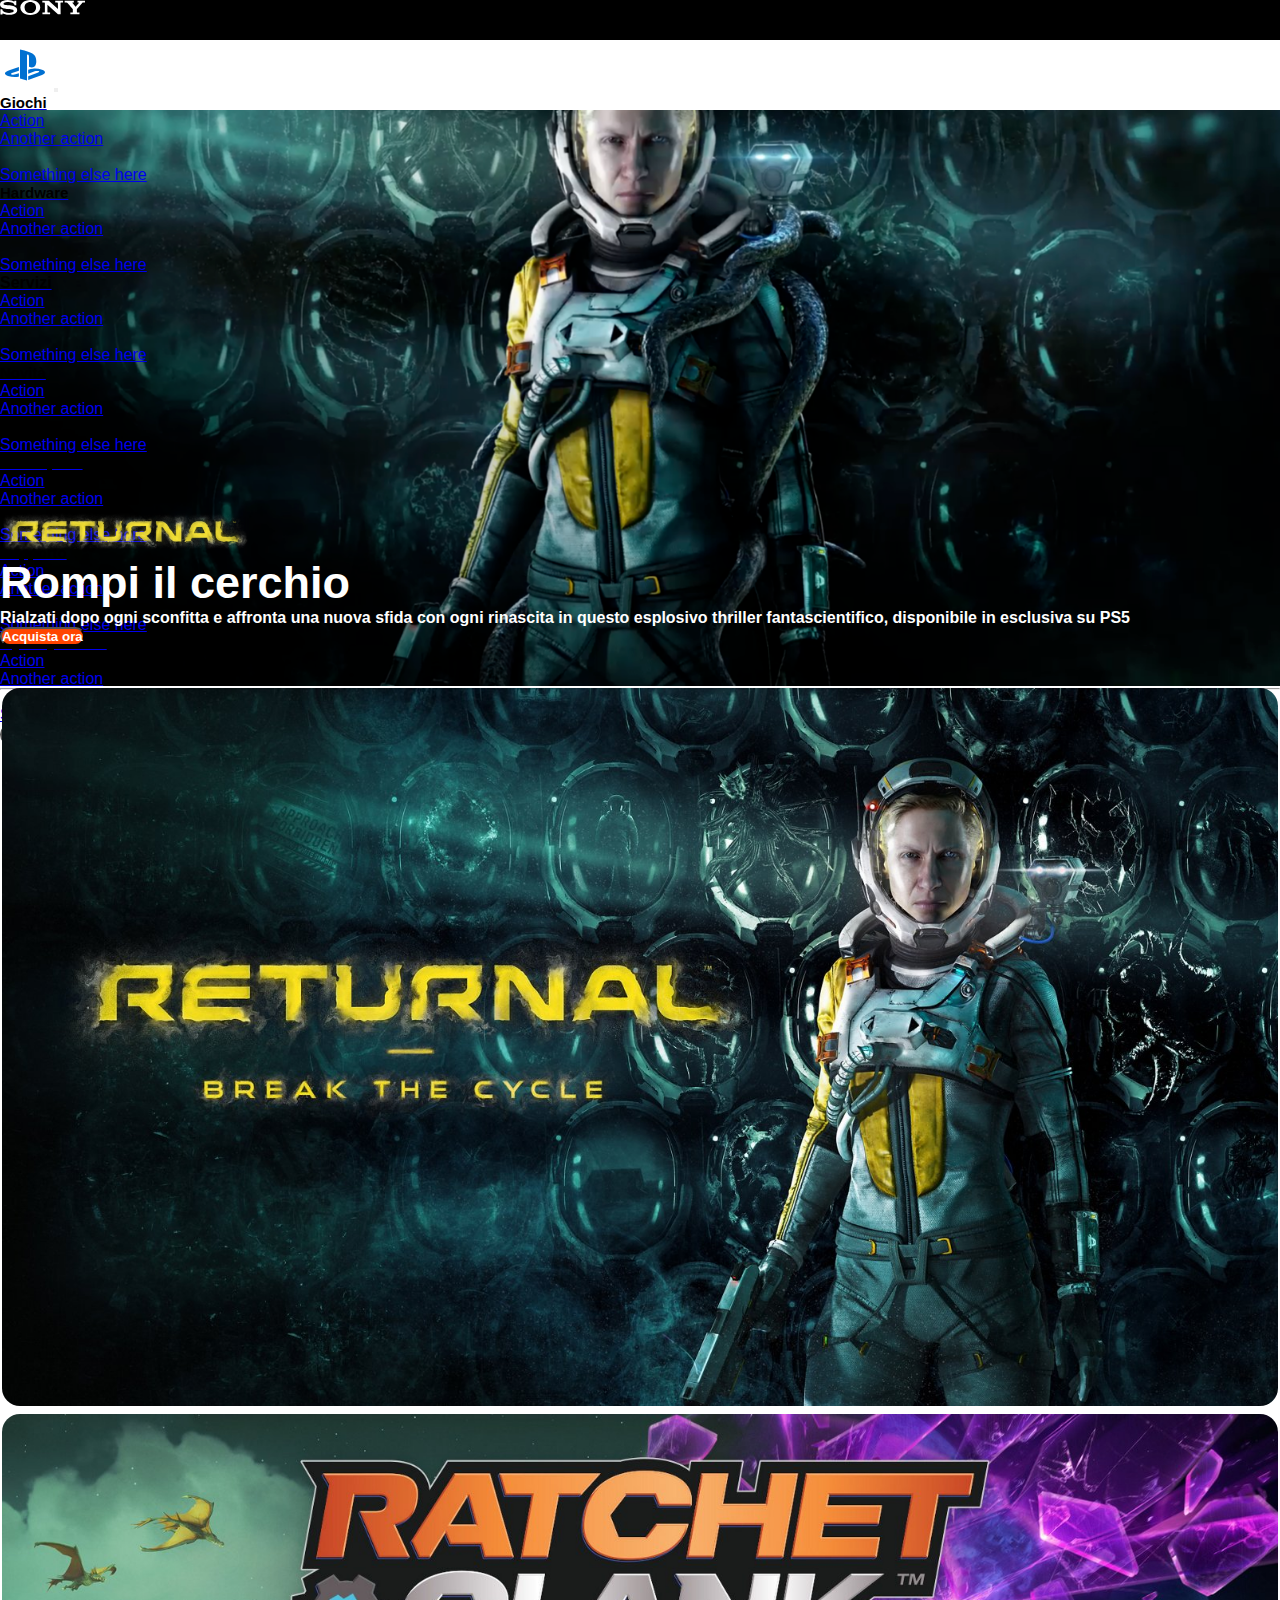
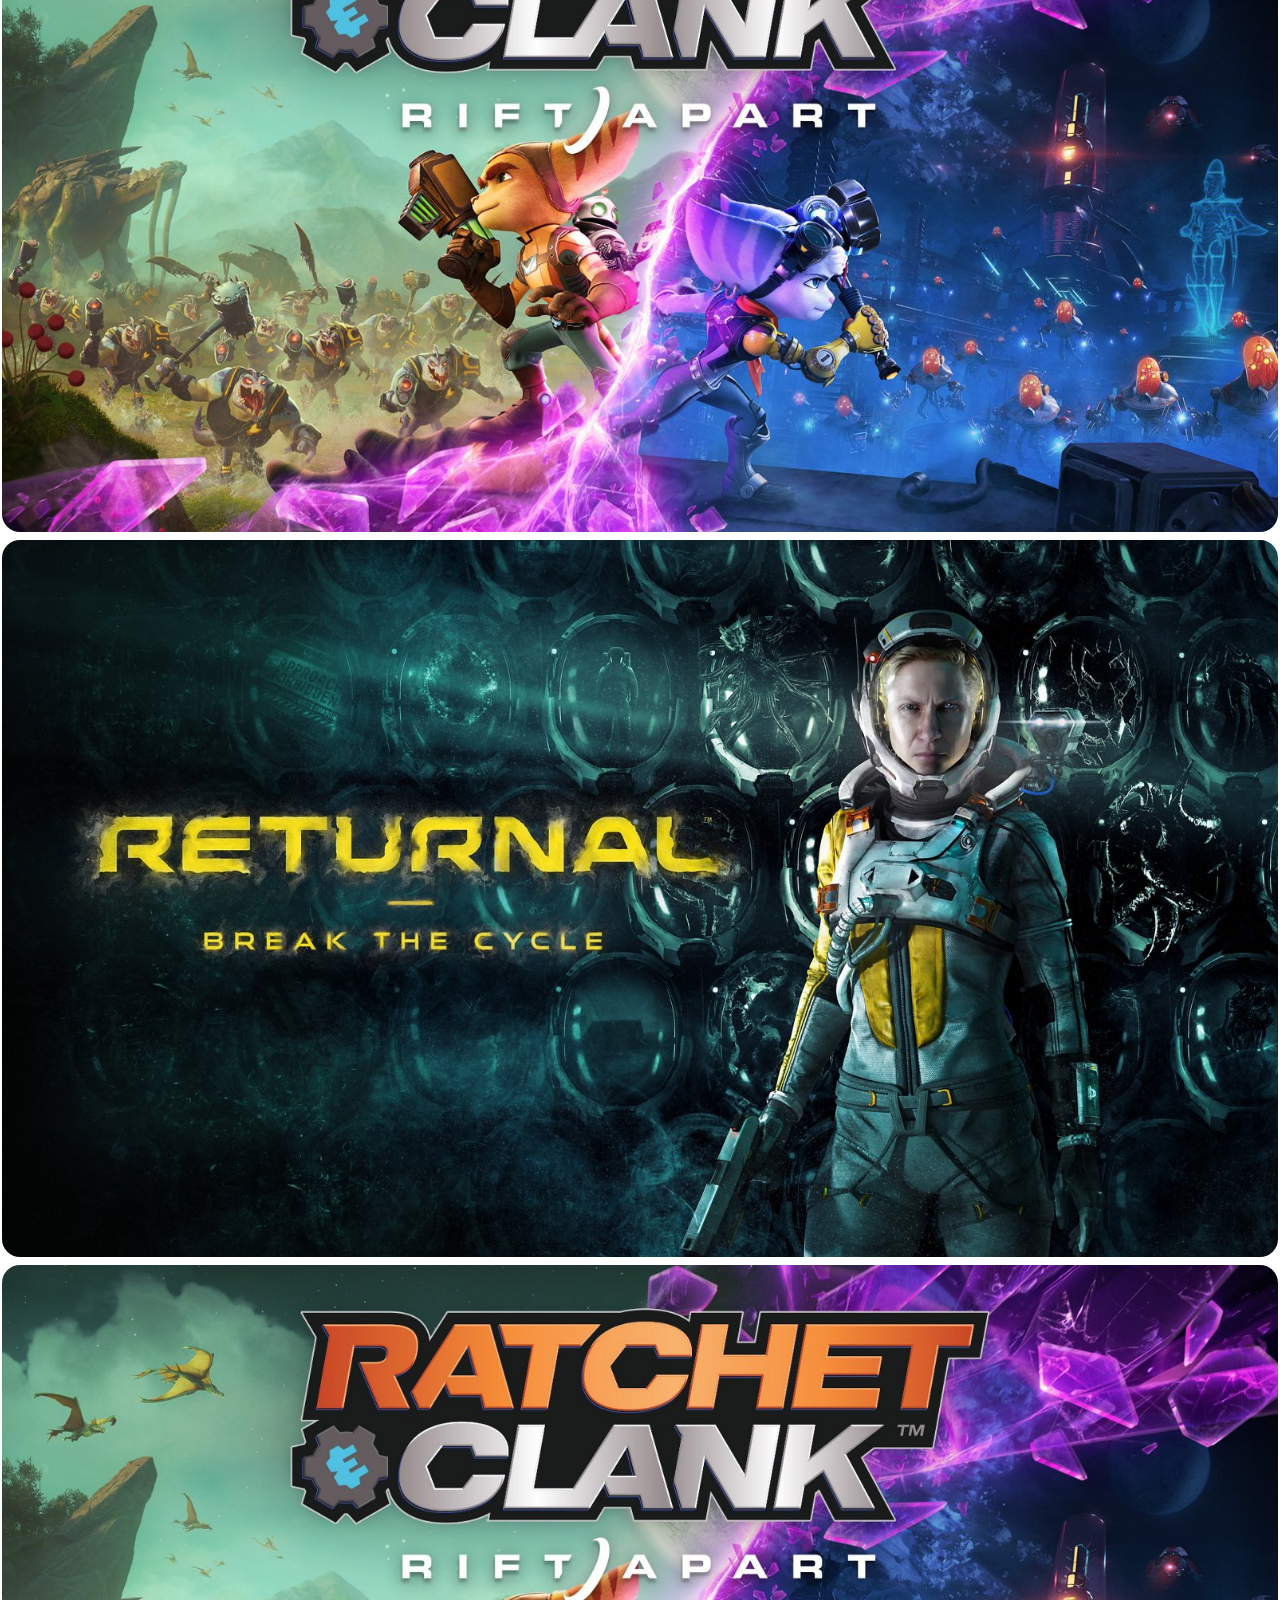
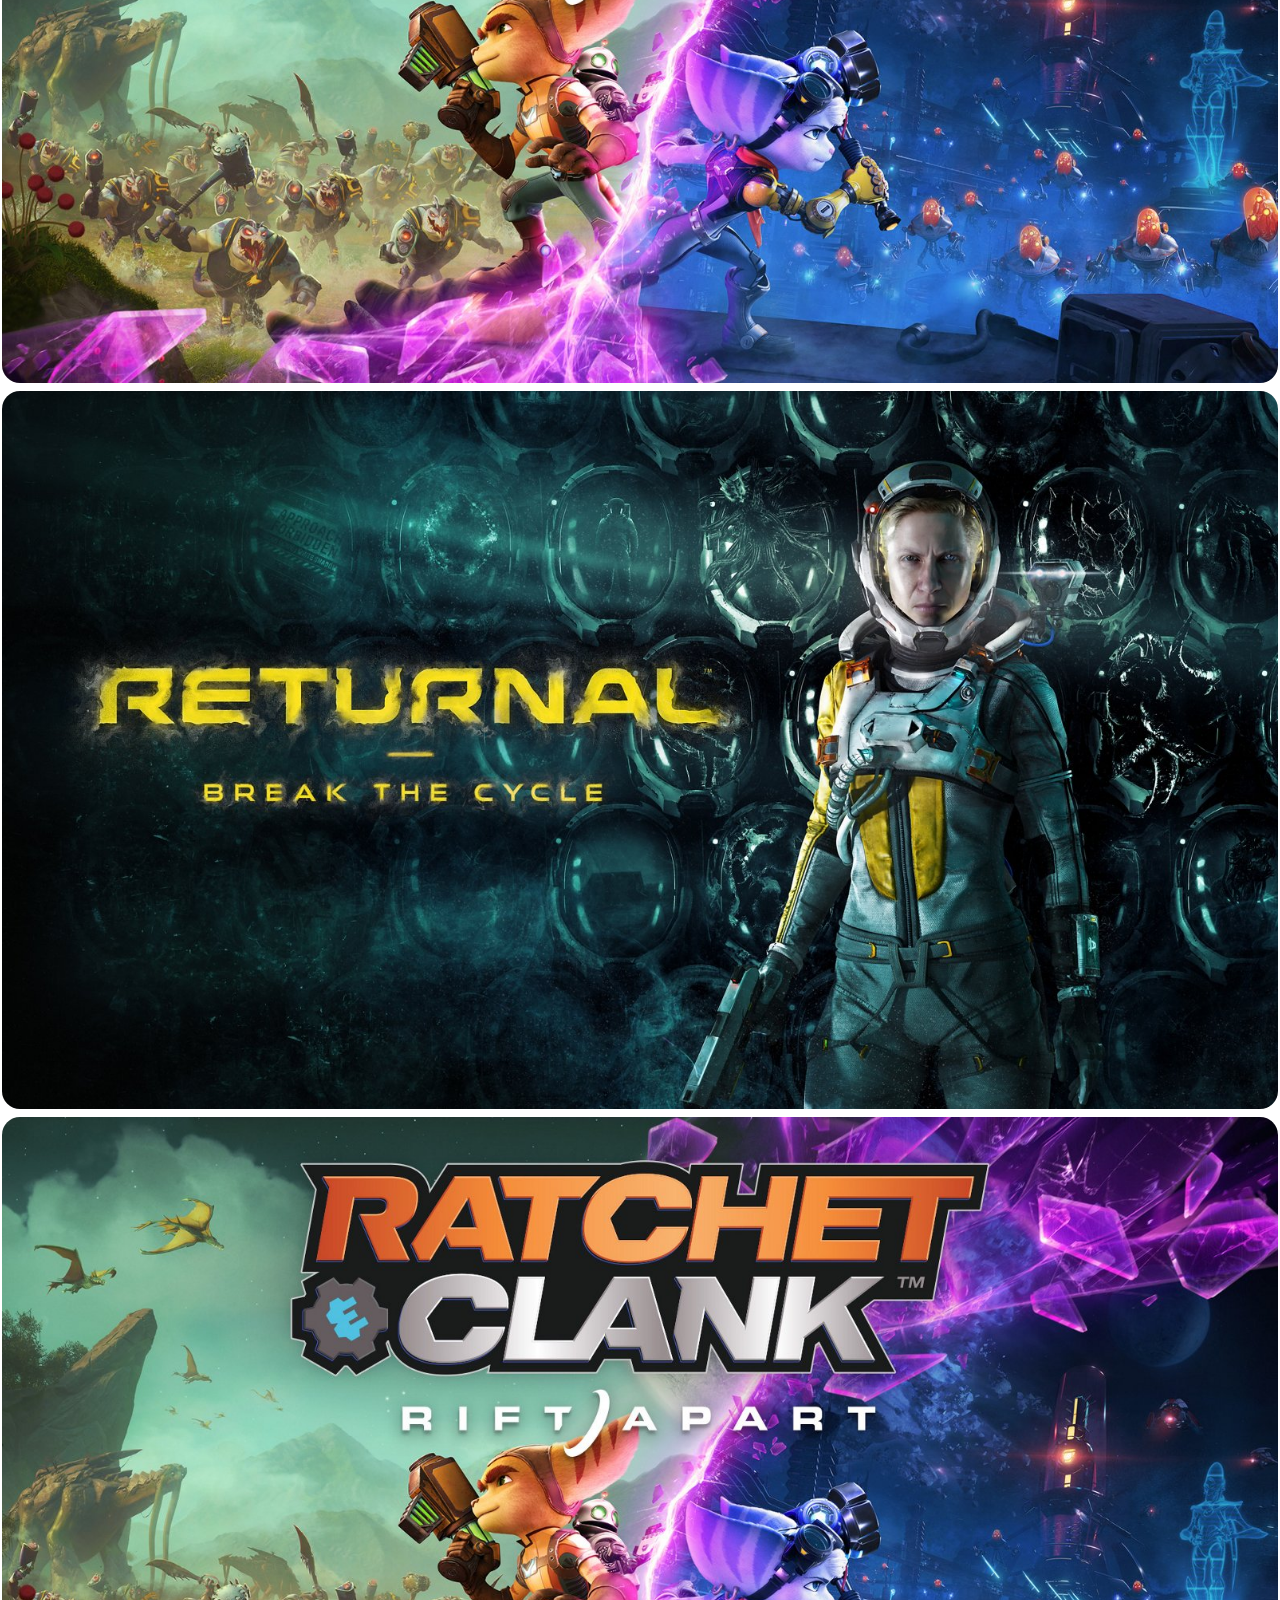
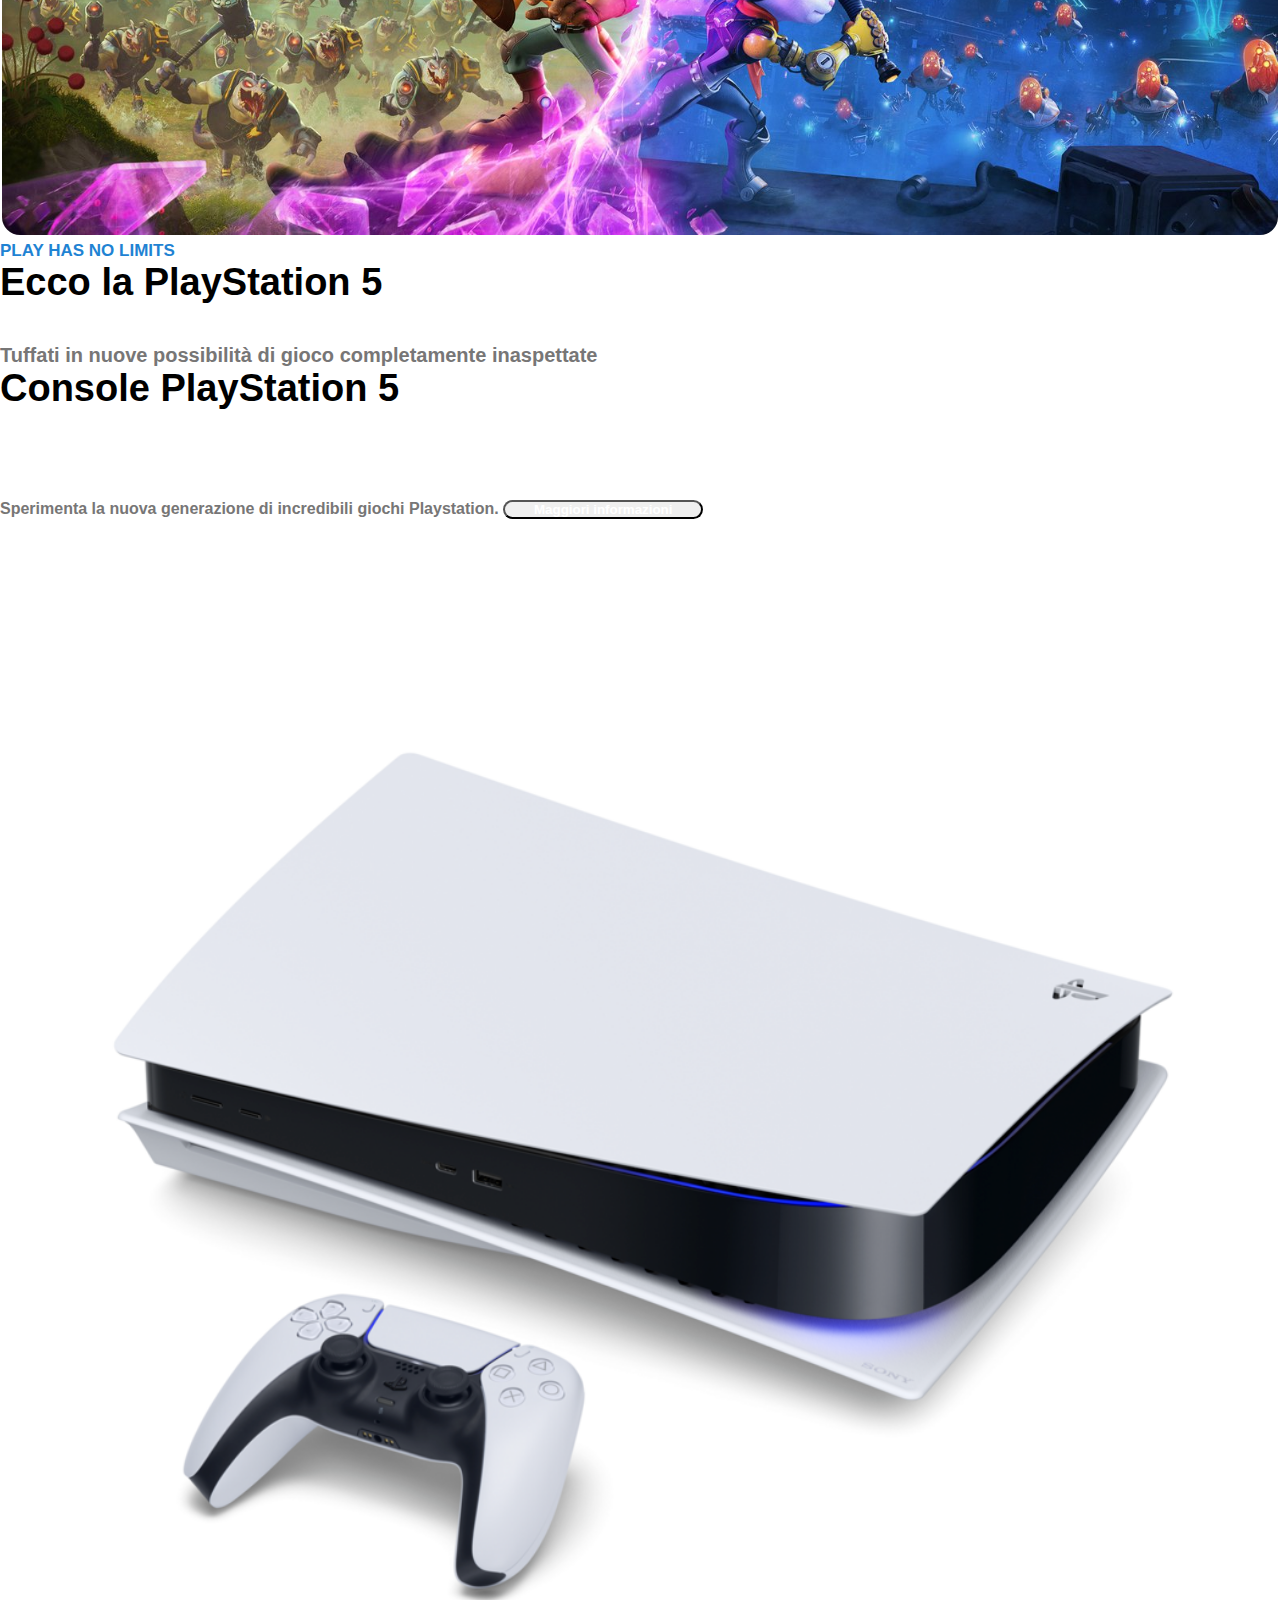
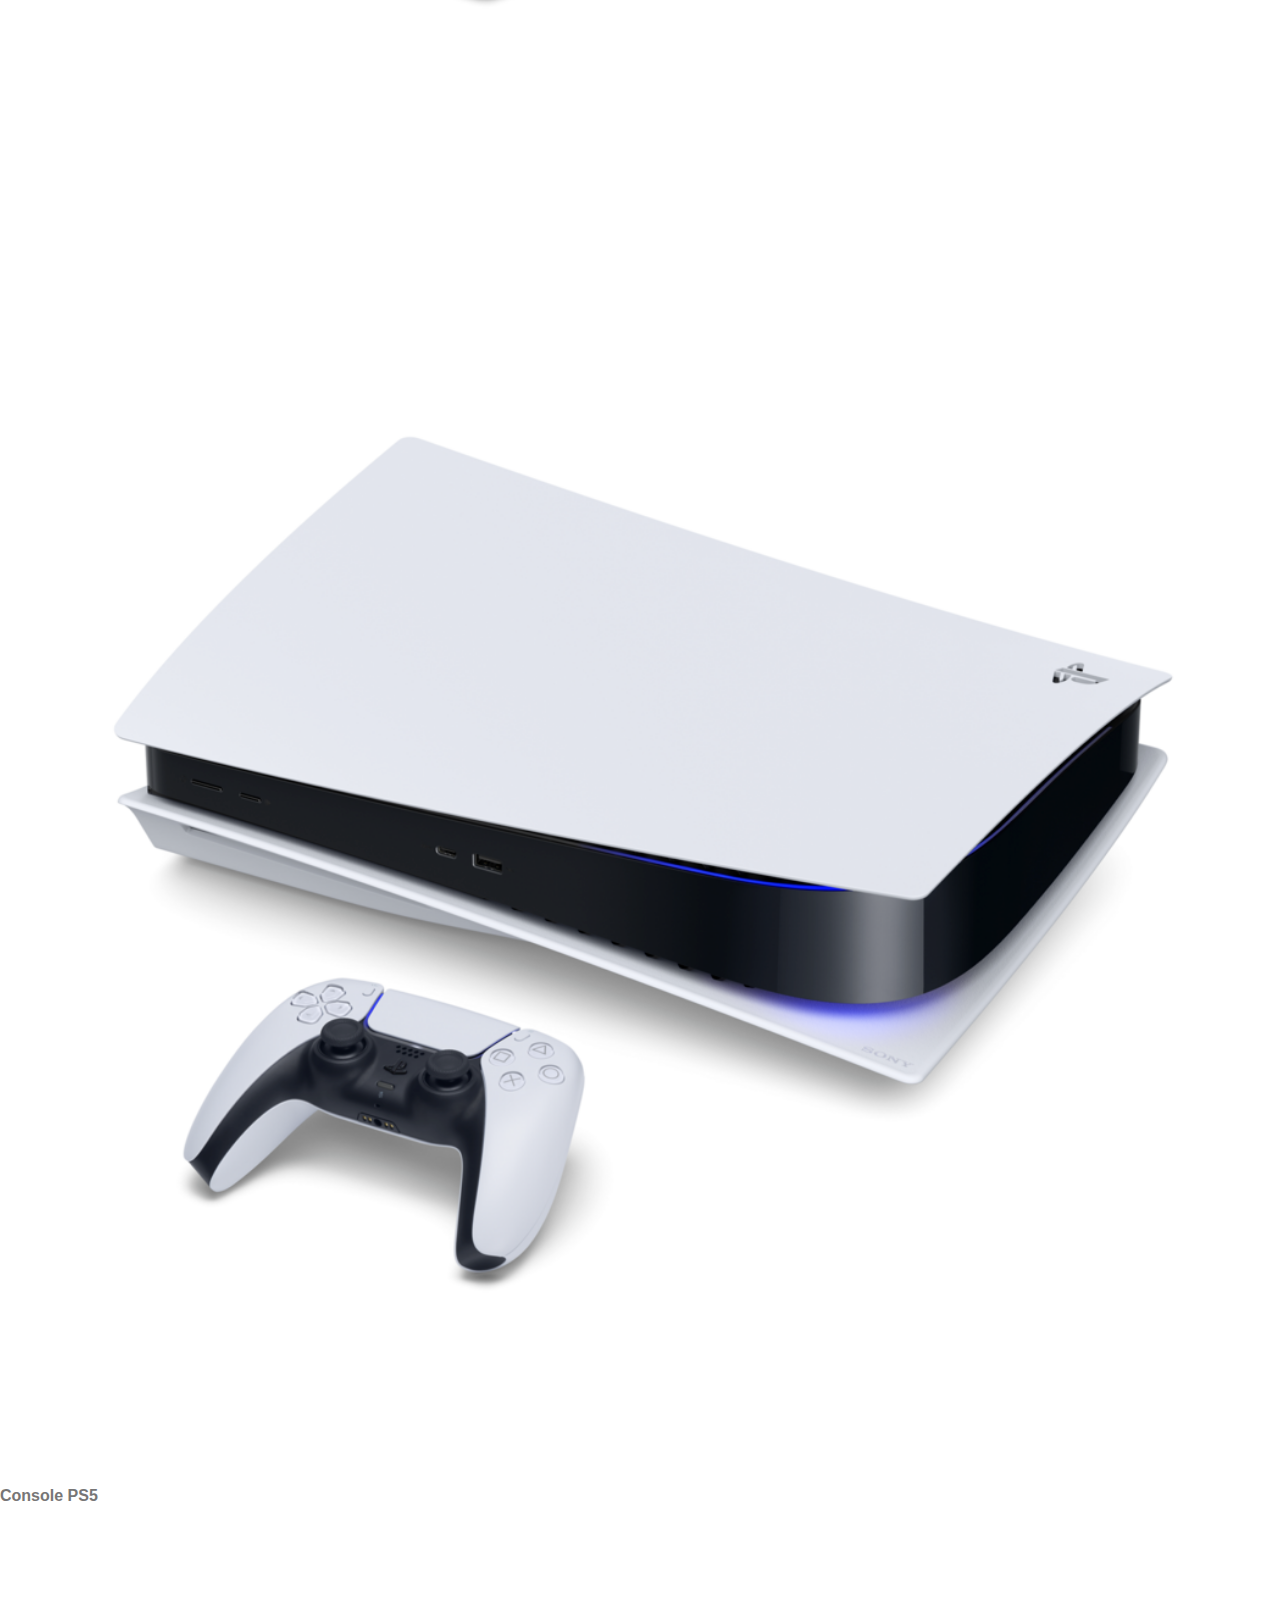
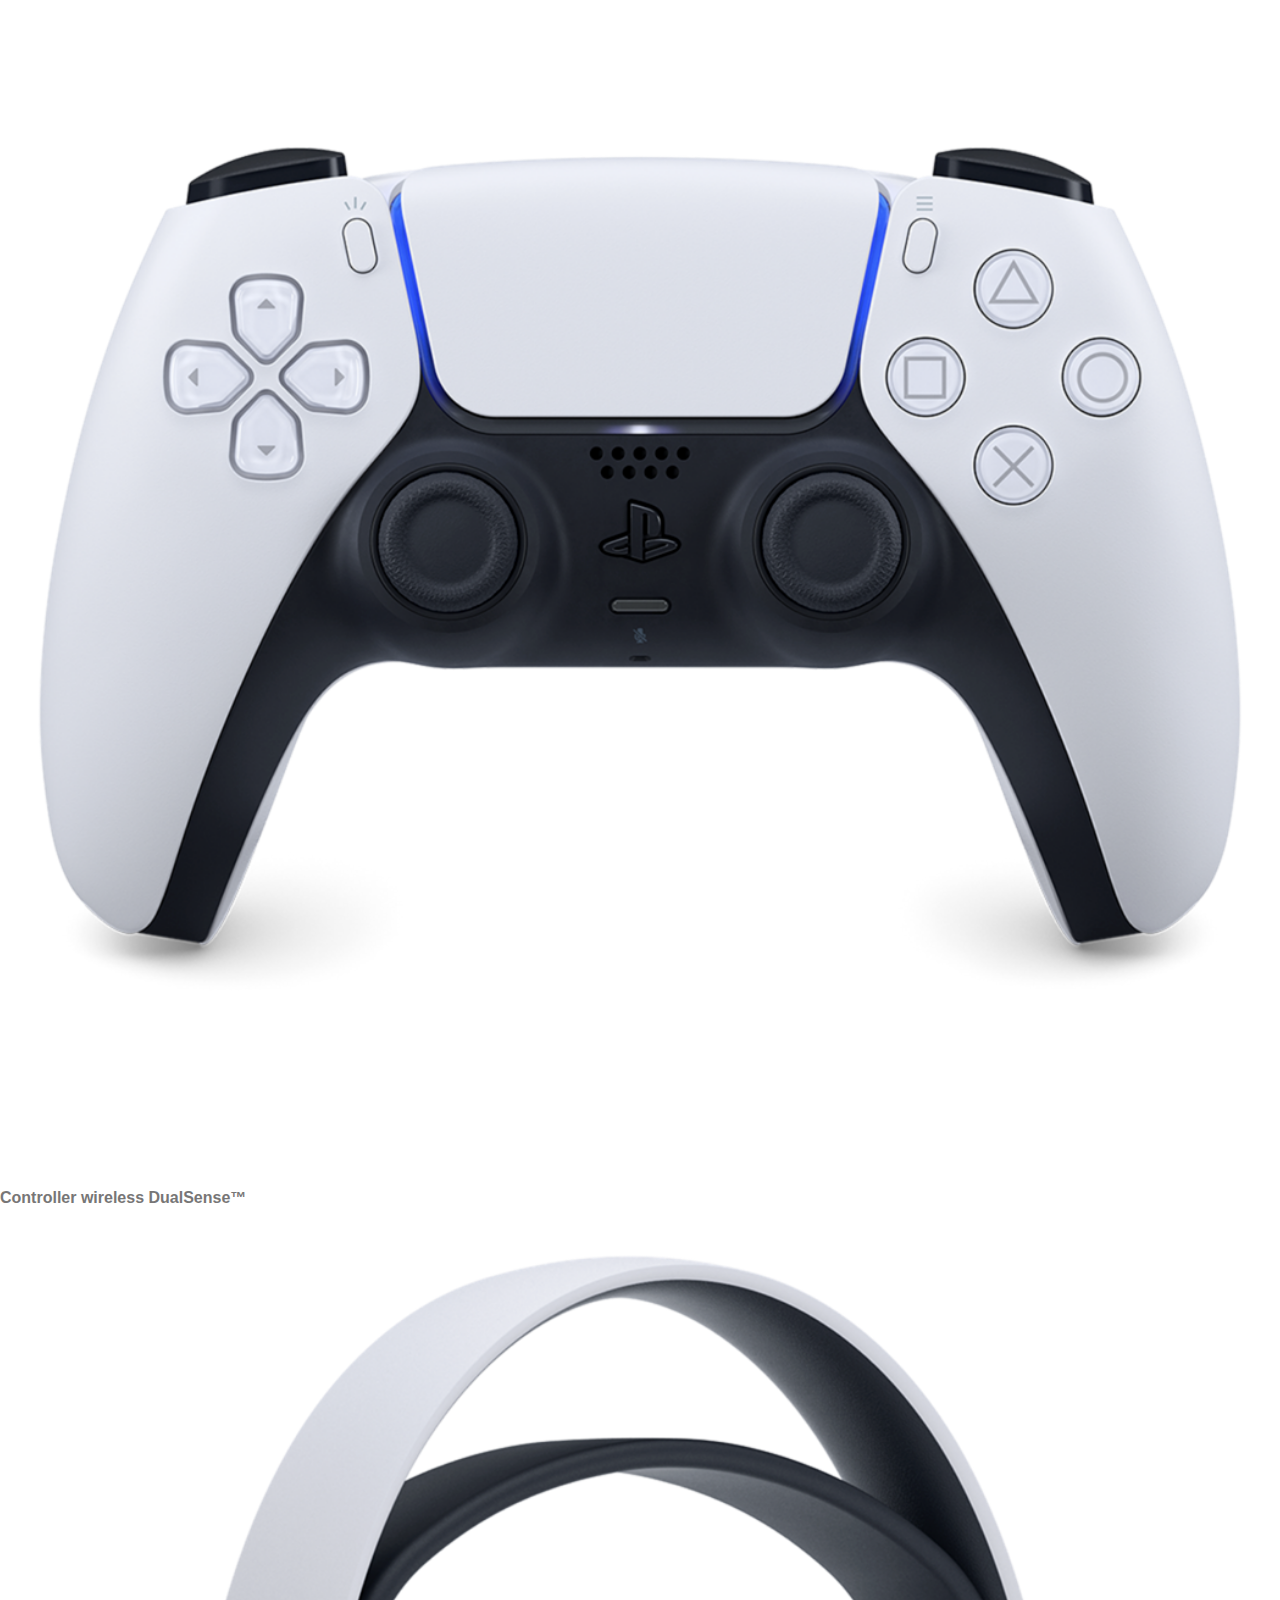
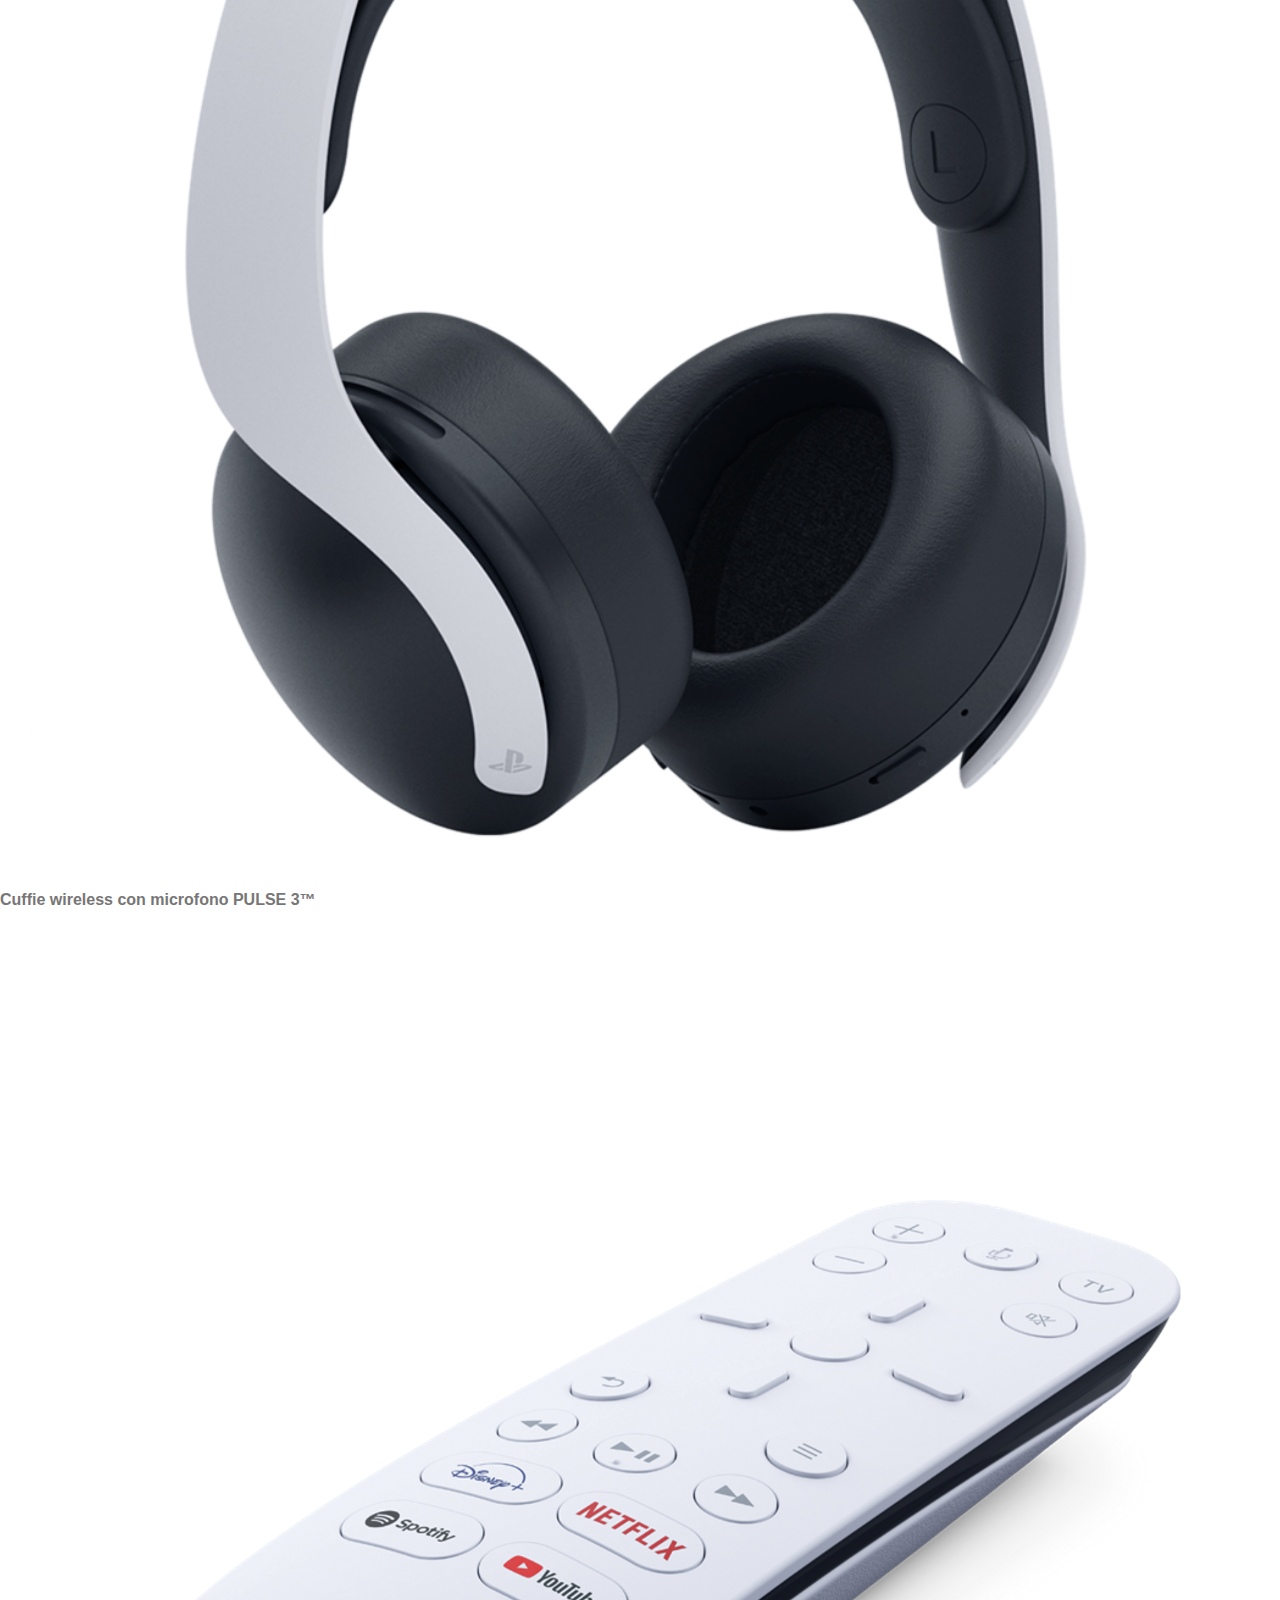
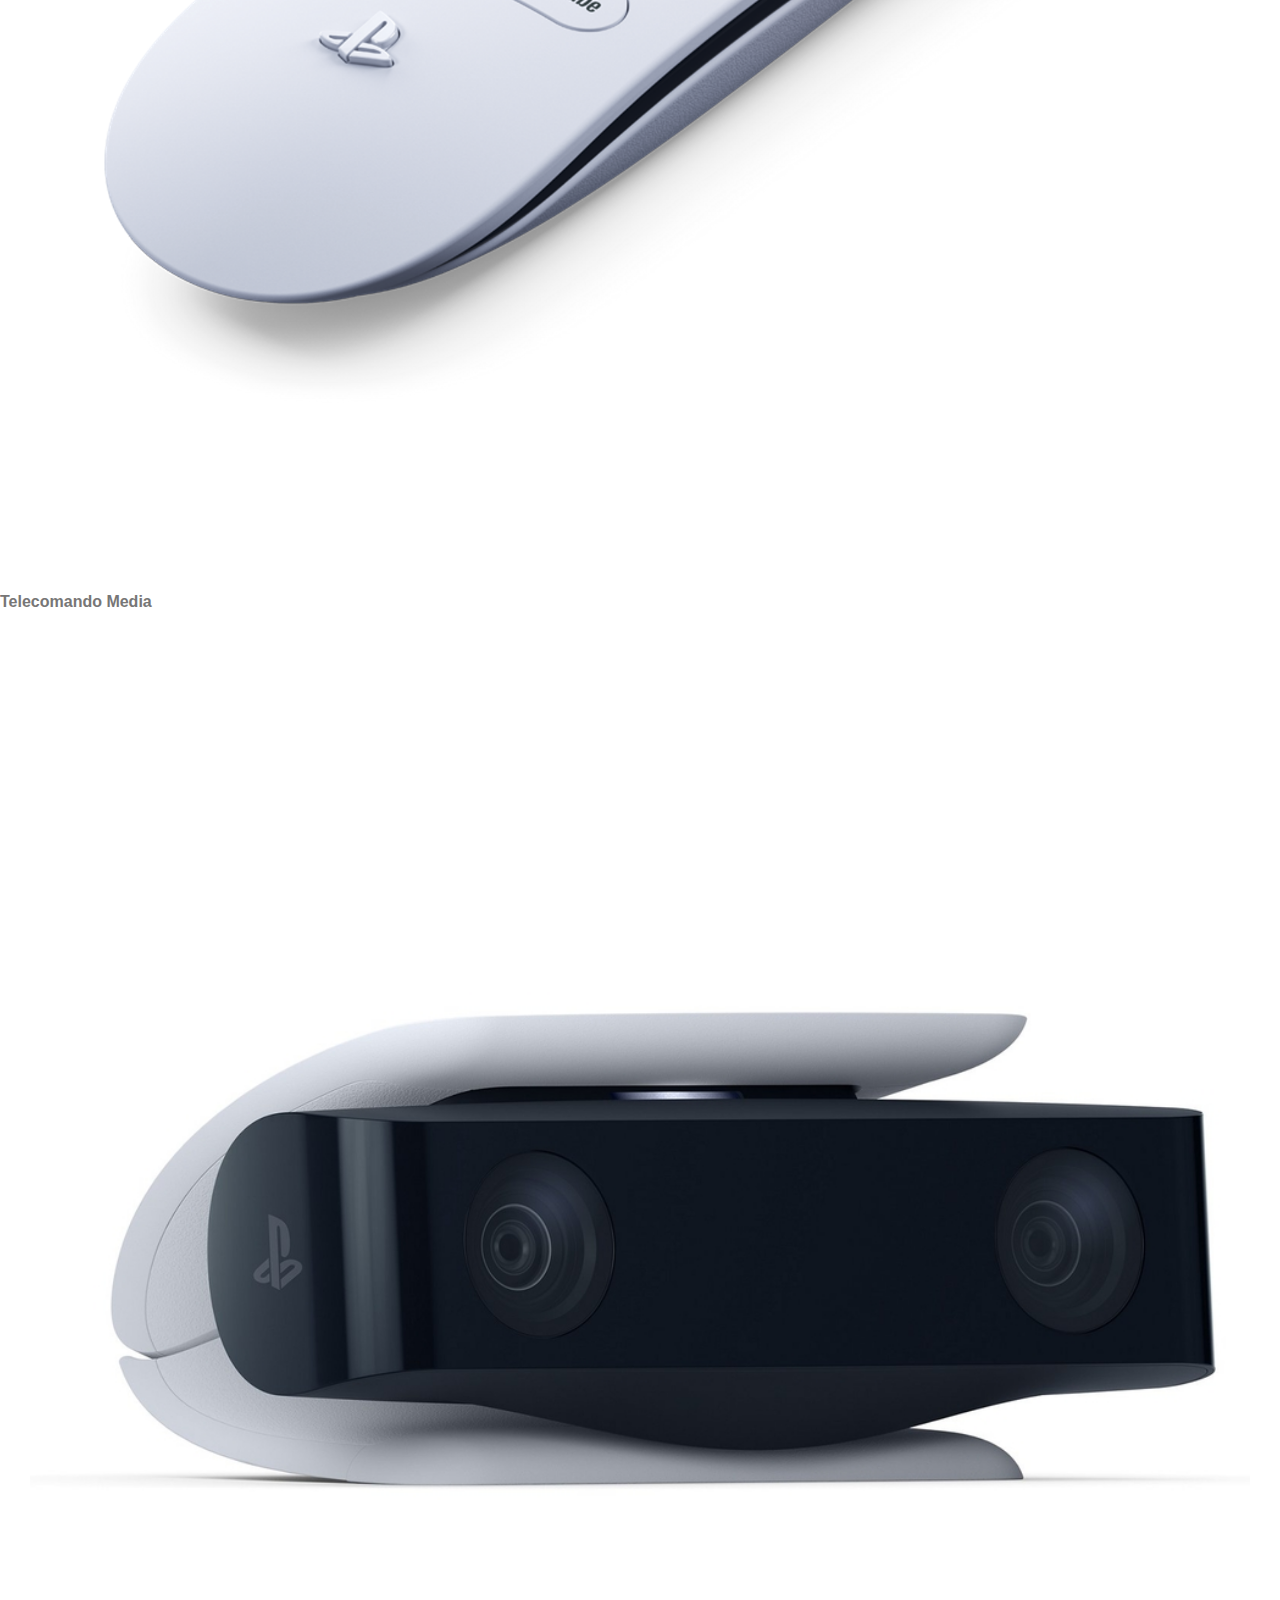
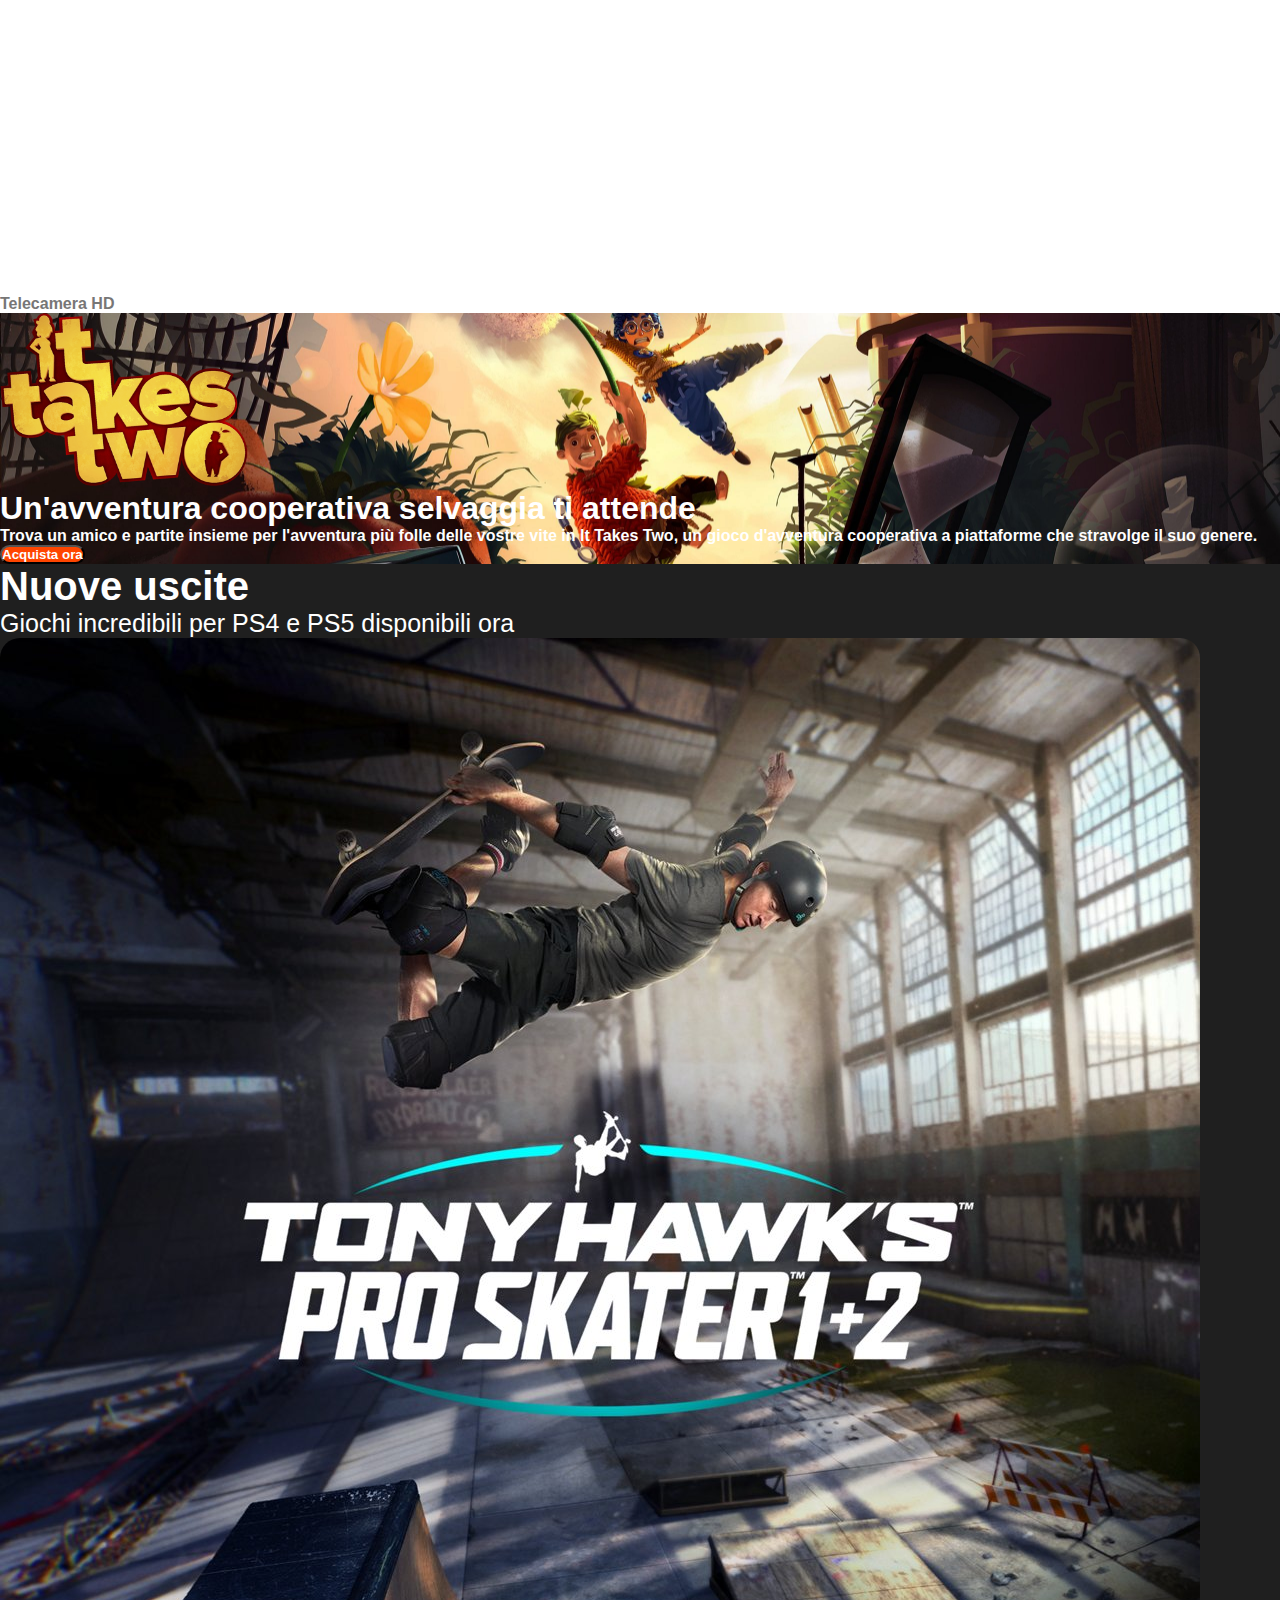
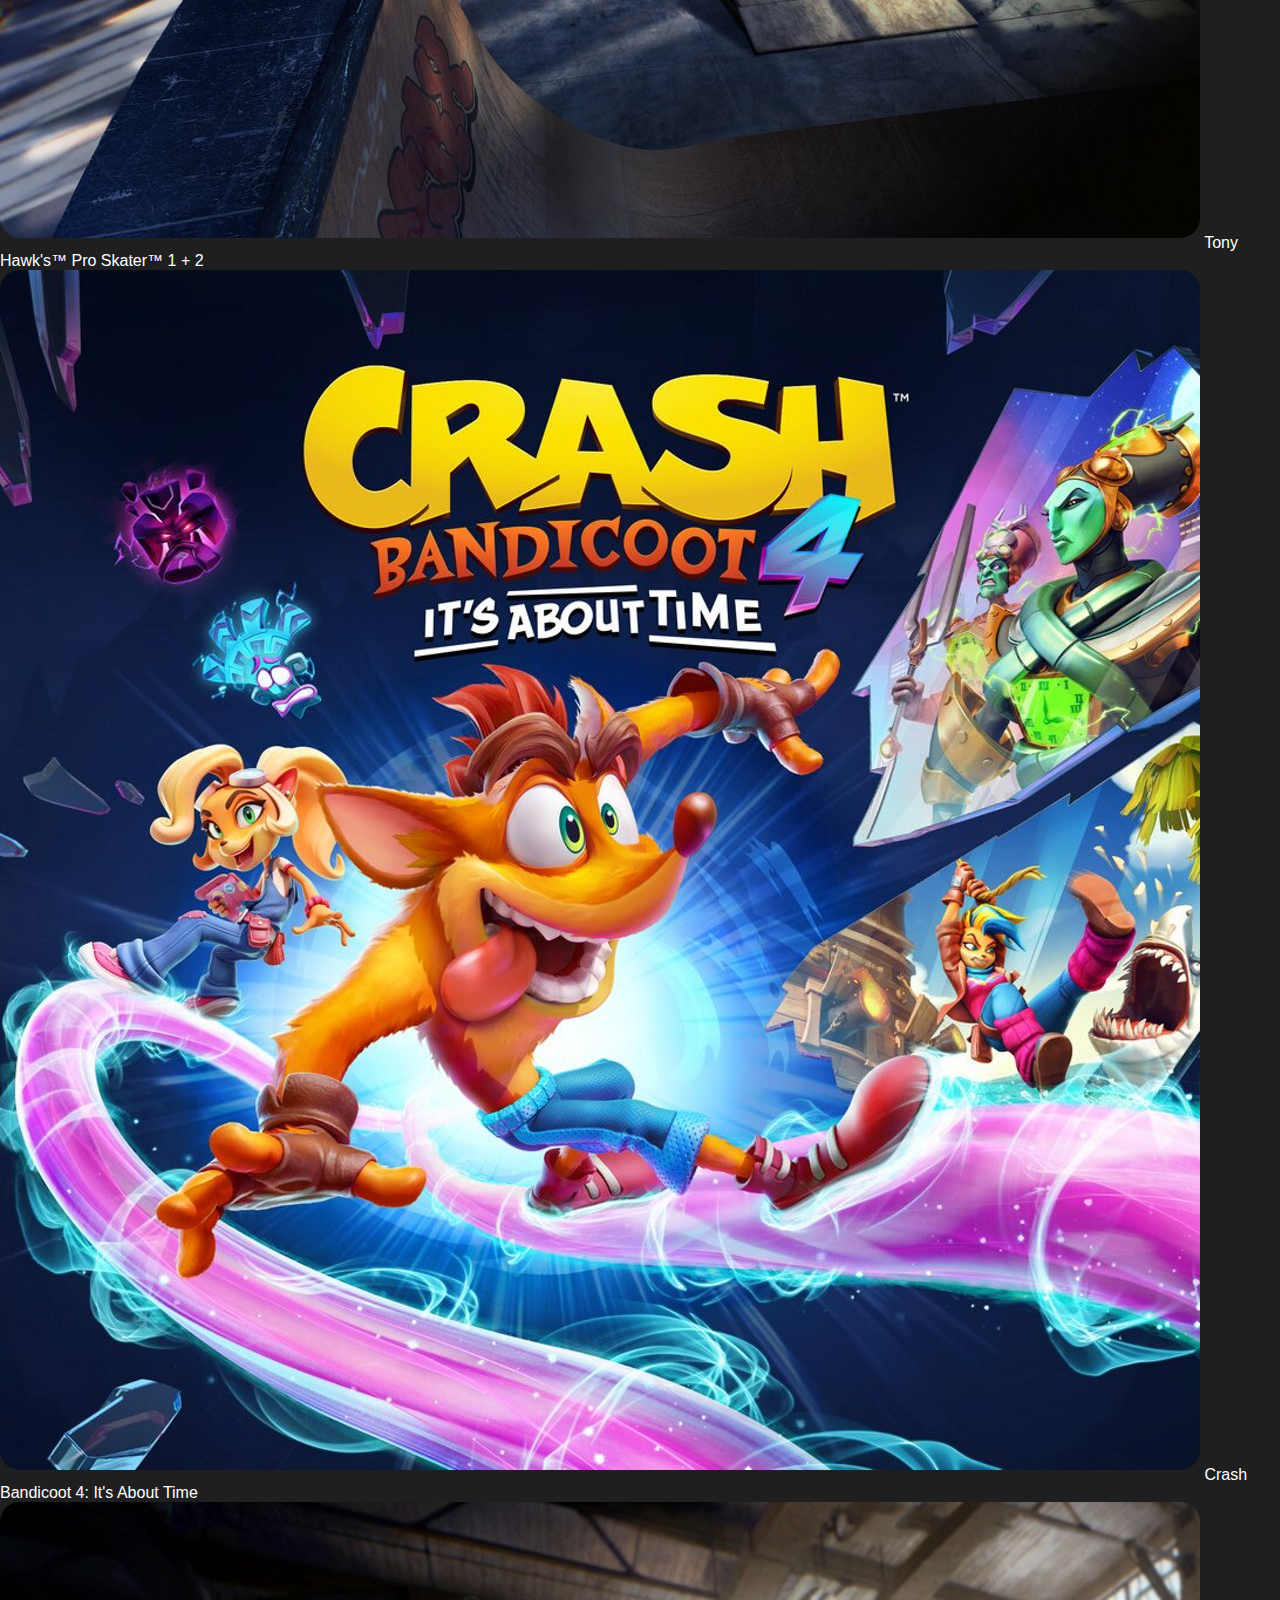
<file: index.html>
<!DOCTYPE html>
<html lang="en">
<head>
    <meta charset="UTF-8">
    <meta http-equiv="X-UA-Compatible" content="IE=edge">
    <meta name="viewport" content="width=device-width, initial-scale=1.0">
    <!-- Favicon -->
    <link rel="icon" type="image/png" href="https://gmedia.playstation.com/is/image/SIEPDC/ps-logo-favicon?$icon-16-16--t$" sizes="16x16">
    <!-- Fontawesome cdn -->
    <link rel="stylesheet" href="https://cdnjs.cloudflare.com/ajax/libs/font-awesome/5.15.3/css/all.min.css" integrity="sha512-iBBXm8fW90+nuLcSKlbmrPcLa0OT92xO1BIsZ+ywDWZCvqsWgccV3gFoRBv0z+8dLJgyAHIhR35VZc2oM/gI1w==" crossorigin="anonymous" referrerpolicy="no-referrer" />
    <!-- Css Bootstrap -->
    <link href="https://cdn.jsdelivr.net/npm/bootstrap@5.0.2/dist/css/bootstrap.min.css" rel="stylesheet" integrity="sha384-EVSTQN3/azprG1Anm3QDgpJLIm9Nao0Yz1ztcQTwFspd3yD65VohhpuuCOmLASjC" crossorigin="anonymous">
    <!-- Mystyle css -->
    <link rel="stylesheet" href="css/style.css">
    <title>MyPlaystation</title>
</head>
<body>
    <!-- Header -->

    <header>
        <section id="top_navbar" class="ms_bg_black">
            <div class="container-fluid h-100">
                <div class="row h-100">
                    <div class="col-12 d-flex justify-content-end align-items-center">
                        <img src="img/sony_logo.svg" alt="">
                    </div>
                </div>
            </div>
        </section>
        <section id="bot_navbar">
            <nav class="navbar navbar-expand-xxl navbar-light h-100">
                <div class="container-fluid">
                  <a class="navbar-brand" href="#"><img src="img/play_logo.svg" alt=""></a>
                  <button class="navbar-toggler" type="button" data-bs-toggle="collapse" data-bs-target="#navbarSupportedContent" aria-controls="navbarSupportedContent" aria-expanded="false" aria-label="Toggle navigation">
                    <span class="navbar-toggler-icon"></span>
                  </button>
                  <div class="collapse navbar-collapse" id="navbarSupportedContent">
                    <ul class="navbar-nav me-auto mb-2 mb-lg-0 bg-white">
                      <li class="nav-item dropdown px-2">
                        <a class="nav-link dropdown-toggle" href="#" id="navbarDropdown" role="button" data-bs-toggle="dropdown" aria-expanded="false">
                          <span class="ms_black ms_weight600 ms_font_size15"> Giochi </span><i class="fa fa-chevron-down"></i>
                        </a>
                        <ul class="dropdown-menu" aria-labelledby="navbarDropdown">
                          <li><a class="dropdown-item" href="#">Action</a></li>
                          <li><a class="dropdown-item" href="#">Another action</a></li>
                          <li><hr class="dropdown-divider"></li>
                          <li><a class="dropdown-item" href="#">Something else here</a></li>
                        </ul>
                      </li>
                      <li class="nav-item dropdown px-2">
                        <a class="nav-link dropdown-toggle" href="#" id="navbarDropdown" role="button" data-bs-toggle="dropdown" aria-expanded="false">
                          <span class="ms_black ms_weight600 ms_font_size15"> Hardware </span><i class="fa fa-chevron-down"></i>
                        </a>
                        <ul class="dropdown-menu" aria-labelledby="navbarDropdown">
                          <li><a class="dropdown-item" href="#">Action</a></li>
                          <li><a class="dropdown-item" href="#">Another action</a></li>
                          <li><hr class="dropdown-divider"></li>
                          <li><a class="dropdown-item" href="#">Something else here</a></li>
                        </ul>
                      </li>
                      <li class="nav-item dropdown px-2">
                        <a class="nav-link dropdown-toggle" href="#" id="navbarDropdown" role="button" data-bs-toggle="dropdown" aria-expanded="false">
                          <span class="ms_black ms_weight600"> Servizi </span><i class="fa fa-chevron-down"></i>
                        </a>
                        <ul class="dropdown-menu" aria-labelledby="navbarDropdown">
                          <li><a class="dropdown-item" href="#">Action</a></li>
                          <li><a class="dropdown-item" href="#">Another action</a></li>
                          <li><hr class="dropdown-divider"></li>
                          <li><a class="dropdown-item" href="#">Something else here</a></li>
                        </ul>
                      </li>
                      <li class="nav-item dropdown px-2">
                        <a class="nav-link dropdown-toggle" href="#" id="navbarDropdown" role="button" data-bs-toggle="dropdown" aria-expanded="false">
                          <span class="ms_black ms_weight600 ms_font_size15"> Novità </span><i class="fa fa-chevron-down"></i>
                        </a>
                        <ul class="dropdown-menu" aria-labelledby="navbarDropdown">
                          <li><a class="dropdown-item" href="#">Action</a></li>
                          <li><a class="dropdown-item" href="#">Another action</a></li>
                          <li><hr class="dropdown-divider"></li>
                          <li><a class="dropdown-item" href="#">Something else here</a></li>
                        </ul>
                      </li>
                      <li class="nav-item dropdown px-2">
                        <a class="nav-link dropdown-toggle" href="#" id="navbarDropdown" role="button" data-bs-toggle="dropdown" aria-expanded="false">
                          <span class="ms_black ms_weight600 ms_font_size15"> Fai acquisti </span><i class="fa fa-chevron-down"></i>
                        </a>
                        <ul class="dropdown-menu" aria-labelledby="navbarDropdown">
                          <li><a class="dropdown-item" href="#">Action</a></li>
                          <li><a class="dropdown-item" href="#">Another action</a></li>
                          <li><hr class="dropdown-divider"></li>
                          <li><a class="dropdown-item" href="#">Something else here</a></li>
                        </ul>
                      </li>
                      <li class="nav-item dropdown px-2">
                        <a class="nav-link dropdown-toggle" href="#" id="navbarDropdown" role="button" data-bs-toggle="dropdown" aria-expanded="false">
                          <span class="ms_black ms_weight600 ms_font_size15"> Supporto </span><i class="fa fa-chevron-down"></i>
                        </a>
                        <ul class="dropdown-menu" aria-labelledby="navbarDropdown">
                          <li><a class="dropdown-item" href="#">Action</a></li>
                          <li><a class="dropdown-item" href="#">Another action</a></li>
                          <li><hr class="dropdown-divider"></li>
                          <li><a class="dropdown-item" href="#">Something else here</a></li>
                        </ul>
                      </li>
                      
                    </ul>
                    <form class="d-flex">
                        <ul class="navbar-nav me-auto mb-2 mb-lg-0">
                            <li class="nav-item dropdown px-2">
                              <a class="nav-link dropdown-toggle" href="#" id="navbarDropdown" role="button" data-bs-toggle="dropdown" aria-expanded="false">
                                <span class="ms_black ms_weight600 ms_font_size15"> My PlayStation </span><i class="fa fa-chevron-down"></i>
                              </a>
                              <ul class="dropdown-menu" aria-labelledby="navbarDropdown">
                                <li><a class="dropdown-item" href="#">Action</a></li>
                                <li><a class="dropdown-item" href="#">Another action</a></li>
                                <li><hr class="dropdown-divider"></li>
                                <li><a class="dropdown-item" href="#">Something else here</a></li>
                              </ul>
                            </li>
                        </ul>
                      <button class="btn btn-outline bg-dark ms_bord_rad_50" type="button"><span class="ms_white ms_weight600 ms_font_size15">Accedi</span></button>
                      <button class="btn btn-outline px-4" type="submit"><i class="fas fa-search"></i></button>
                    </form>
                  </div>
                </div>
              </nav>
        </section>
    </header>

    <!-- Fine header -->

    <!-- Main -->

    <main>
        <section id="jumbotron">
            <div class="container h-100 d-flex align-items-bottom">
                <div class="row">
                    <div id="text_jumbo" class="col-12 col-xxl-5 d-flex flex-column ms_white justify-content-end ">
                        <div class="p-3">
                          <img src="img/returnal-hero-banner-logo.png" alt="">
                        </div>
                        <div class="p-3">
                            <h1>
                                Rompi il cerchio
                            </h1>
                        </div>
                        <div class="p-3">
                            <span class="ms_weight600">
                                Rialzati dopo ogni sconfitta e affronta una nuova sfida con ogni rinascita in questo esplosivo thriller fantascientifico, disponibile in esclusiva su PS5
                            </span>
                         </div>
                        <div class="p-3">
                            <button type="button" class="btn ms_bg_orange ms_white ms_weight600 ms_bord_rad_50">Acquista ora</button>
                        </div>
                    </div>
                </div>
            </div>
        </section>
        <section id="game_list">
            <div class="container h-100">
                <div class="row h-100 align-items-center">
                    <div class="col-6 col-md-4 col-xxl-2 gy-4">
                        <img src="img/returnal-listing-thumb-01-ps5.jpg" alt="">
                    </div>
                    <div class="col-6 col-md-4 col-xxl-2 gy-4">
                        <img src="img/ratchet-and-clank-rift-apart-keyart.jpg" alt="">
                    </div>
                    <div class="col-6 col-md-4 col-xxl-2 gy-4">
                        <img src="img/returnal-listing-thumb-01-ps5.jpg" alt="">
                    </div>
                    <div class="col-6 col-md-4 col-xxl-2 gy-4">
                        <img src="img/ratchet-and-clank-rift-apart-keyart.jpg" alt="">
                    </div>
                    <div class="col-6 col-md-4 col-xxl-2 gy-4">
                        <img src="img/returnal-listing-thumb-01-ps5.jpg" alt="">
                    </div>
                    <div class="col-6 col-md-4 col-xxl-2 gy-4">
                        <img src="img/ratchet-and-clank-rift-apart-keyart.jpg" alt="">
                    </div>
                </div>
            </div>
        </section>
        <section id="slogan">
            <div class="container">
                <div class="row">
                    <div class="col-12 text-center mt-5 p-5">
                        <span>PLAY HAS NO LIMITS</span>
                        <h2>Ecco la PlayStation 5</h2>
                        <span>Tuffati in nuove possibilità di gioco completamente inaspettate</span>
                    </div>
                </div>
            </div>
        </section>
        <section id="playstation_info">
            <div class="container">
              <div class="row align-items-center">
                <div class="col-12 col-md-5 d-flex flex-column">
                  <h2>Console PlayStation 5</h2>
                  <span>Sperimenta la nuova generazione di incredibili giochi Playstation.</span>
                  <button type="button" class="btn bg-primary ms_white ms_weight600 ms_bord_rad_50">Maggiori informazioni</button>
                </div>
                <div class="col-12 col-md-7">
                  <img src="img/playstation-5-thumb.png" alt="">
                </div>
              </div>
              <div class="row row-cols-3 row-cols-md-5 mb-4">
                <div class="products col p-3 text-center">
                  <img src="img/playstation-5-thumb.png" alt="">
                  <span class="prod_name">Console PS5</span>
                </div>
                <div class="products col p-3 text-center">
                  <img src="img/joypad-thumb.png" alt="">
                  <span class="prod_name">Controller wireless DualSense&trade;
                  </span>
                </div>
                <div class="products col p-3 text-center">
                  <img src="img/headset-thumb.png" alt="">
                  <span class="prod_name">Cuffie wireless con microfono PULSE 3&trade;</span>
                </div>
                <div class="products col p-3 text-center">
                  <img src="img/remote-thumb.png" alt="">
                  <span class="prod_name">Telecomando Media</span>
                </div>
                <div class="products col p-3 text-center">
                  <img src="img/camera-thumb.jpg" alt="">
                  <span class="prod_name">Telecamera HD</span>
                </div>
              </div>
            </div>
        </section>
        <section id="slider">
          <div class="container h-100 d-flex align-items-bottom">
            <div class="row">
                <div class="col-12 col-xxl-4 d-flex flex-column ms_white justify-content-end py-4">
                    <div class="py-5">
                      <img src="img/it-takes-two-logo.png" alt="">
                    </div>
                    <div class="py-5">
                        <h1>
                            Un'avventura cooperativa selvaggia ti attende
                        </h1>
                    </div>
                    <div class="py-5">
                        <span class="ms_weight600">
                            Trova un amico e partite insieme per l'avventura più folle delle vostre vite in It Takes Two, un gioco d'avventura cooperativa a piattaforme che stravolge il suo genere.
                        </span>
                     </div>
                    <div class="py-5">
                        <button type="button" class="btn ms_bg_orange ms_white ms_weight600 ms_bord_rad_50">Acquista ora</button>
                    </div>
                </div>
            </div>
        </div>
        </section>
        <section id="new_releases">
            <div class="container pt-5">
              <div class="row mb-4">
                <div class="col-12">
                  <h2>Nuove uscite</h2>
                  <span>Giochi incredibili per PS4 e PS5 disponibili ora</span>
                </div>
              </div>
              <div class="row">
                <div class="col-6 col-sm-4 col-xxl-2 d-flex flex-column mb-4">
                  <img src="img/tony-hawks-pro-skater-1-2-store-art.jpg" alt="">
                  <span>Tony Hawk's&trade; Pro Skater&trade; 1 + 2</span>
                </div>
                <div class="col-6 col-sm-4 col-xxl-2 d-flex flex-column mb-4">
                  <img src="img/crash-bandicoot-4-its-about-time-store-art.jpg" alt="">
                  <span>Crash Bandicoot 4: It's About Time</span>
                </div>
                <div class="col-6 col-sm-4 col-xxl-2 d-flex flex-column mb-4">
                  <img src="img/tony-hawks-pro-skater-1-2-store-art.jpg" alt="">
                  <span>Tony Hawk's&trade; Pro Skater&trade; 1 + 2</span>
                </div>
                <div class="col-6 col-sm-4 col-xxl-2 d-flex flex-column mb-4">
                  <img src="img/crash-bandicoot-4-its-about-time-store-art.jpg" alt="">
                  <span>Crash Bandicoot 4: It's About Time</span>
                </div>
                <div class="col-6 col-sm-4 col-xxl-2 d-flex flex-column mb-4">
                  <img src="img/tony-hawks-pro-skater-1-2-store-art.jpg" alt="">
                  <span>Tony Hawk's&trade; Pro Skater&trade; 1 + 2</span>
                </div>
                <div class="col-6 col-sm-4 col-xxl-2 d-flex flex-column mb-4">
                  <img src="img/crash-bandicoot-4-its-about-time-store-art.jpg" alt="">
                  <span>Crash Bandicoot 4: It's About Time</span>
                </div>
                <div class="col-6 col-sm-4 col-xxl-2 d-flex flex-column mb-4">
                  <img src="img/tony-hawks-pro-skater-1-2-store-art.jpg" alt="">
                  <span>Tony Hawk's&trade; Pro Skater&trade; 1 + 2</span>
                </div>
                <div class="col-6 col-sm-4 col-xxl-2 d-flex flex-column mb-4">
                  <img src="img/crash-bandicoot-4-its-about-time-store-art.jpg" alt="">
                  <span>Crash Bandicoot 4: It's About Time</span>
                </div>
                <div class="col-6 col-sm-4 col-xxl-2 d-flex flex-column mb-4">
                  <img src="img/tony-hawks-pro-skater-1-2-store-art.jpg" alt="">
                  <span>Tony Hawk's&trade; Pro Skater&trade; 1 + 2</span>
                </div>
                <div class="col-6 col-sm-4 col-xxl-2 d-flex flex-column mb-4">
                  <img src="img/crash-bandicoot-4-its-about-time-store-art.jpg" alt="">
                  <span>Crash Bandicoot 4: It's About Time</span>
                </div>
                <div class="col-6 col-sm-4 col-xxl-2 d-flex flex-column mb-4">
                  <img src="img/tony-hawks-pro-skater-1-2-store-art.jpg" alt="">
                  <span>Tony Hawk's&trade; Pro Skater&trade; 1 + 2</span>
                </div>
                <div class="col-6 col-sm-4 col-xxl-2 d-flex flex-column mb-4">
                  <img src="img/crash-bandicoot-4-its-about-time-store-art.jpg" alt="">
                  <span>Crash Bandicoot 4: It's About Time</span>
                </div>
              </div>
            </div>
        </section>
        <section id="playstation_explore">
            <div class="container">
              <div class="row text-center mt-5">
                <div class="col-12 d-flex flex-column">
                  <h2 class="mb-3">Esplora PlayStation<sup class="copyright">&reg;</sup> 4</h2>
                  <span>Giochi incredibili e intrattenimento senza fine.</span>
                  <span>Non c'è mai stato un momento migliore per giocare sulla tua PS4.</span>
                </div>
              </div>
              <div class="row my-5">
                <div class="col-12 col-md-4 d-flex flex-column">
                  <img src="img/ps4-slim-homepage-image-block.jpg" alt="">
                  <h2 class="mb-3">PlayStation 4</h2>
                  <span>Giochi incredibili live su PS4, con 1 TB di spazio di archiviazioni.</span>
                  <button type="button" class="btn bg-primary ms_white ms_weight600 ms_bord_rad_50 mt-4">Scopri di più</button>
                </div>
                <div class="col-12 col-md-4 d-flex flex-column">
                  <img src="img/double11-202010-tw-psvr.jpg" alt="">
                  <h2 class="mb-3">PlayStation VR</h2>
                  <span>Oltre 500 titoli ed esperienze di gioco. Scoprili tutti.</span>
                  <button type="button" class="btn bg-primary ms_white ms_weight600 ms_bord_rad_50 mt-4">Scopri di più</button>
                </div>
                <div class="col-12 col-md-4 d-flex flex-column">
                  <img src="img/dualshock-4-listing-thumb.jpg" alt="">
                  <h2 class="mb-3">Accessori</h2>
                  <span>Migliora la tua esperienza PS4 con una gamma di accessori ufficiali</span>
                  <button type="button" class="btn bg-primary ms_white ms_weight600 ms_bord_rad_50 mt-4">Scopri di più</button>
                </div>
              </div>
            </div>
        </section>
        <section id="playstation_plus">
            <div class="container">
              <div class="row align-items-center">
                <div class="col-12 col-md-6 d-flex flex-column my-5">
                  <img id="ps_plus_logo" src="img/ps-plus-logo.png" alt="">
                  <span class="my-5">Migliora la tua esperienza Playstation con l'accesso a multigiocatore online, giochi mensili sconti esclusivi e altro ancora</span>
                  <button type="button" class="btn ms_weight600 ms_bord_rad_50">Esplora PlayStatio plus</button>
                </div>
                <div class="col-md-6">
                  <img id="ps_plus_img" src="img/ps-plus-april-monthly-games-featured-image-block.png" alt="">
                </div>
              </div>
            </div>
        </section>
        <section id="playstation_sale">
            <div class="container p-5">
              <div class="row p-2">
                <div class="col-12 text-center my-5">
                  <h2>Nuovi sconti sul PlayStation Store</h2>
                  <span>Sconti pazzeschi, collezioni curate e saldi stagioniali su PS5, PS4 e PS VR, tutti in un unico posto.</span>
                </div>
                <div class="col-12 col-md-4 gy-3">
                  <img src="img/playstation-store-games-under-20-spotlight.jpg" alt="">
                </div>
                <div class="col-12 col-md-4 gy-3">
                  <img src="img/playstation-store-golden-week-sale-spotlight.jpg" alt="">
                </div>
                <div class="col-12 col-md-4 gy-3">
                  <img src="img/playstation-store-free-to-play-spotlight.png" alt="">
                </div>
              </div>
            </div>
        </section>
        <section id="playstation_now">
            <div class="container ms_white">
              <div class="row align-items-center">
                <div class="col-12 col-md-6 d-flex flex-column my-5">
                  <img id="ps_now_logo" class="mb-4" src="img/ps-now-logo-two-column.png" alt="">
                  <span>Ottieni l'accesso immediato a una vastissima raccolta di oltre 800 giochi per PS4, PS3, PS2 o PC Windows, con nuovi titoli aggiunti ogni mese.</span>
                  <button type="button" class="btn ms_weight600 ms_bord_rad_50 mt-5">Esplora PlayStation Now</button>
                </div>
                <div class="col-md-6">
                  <img id="ps_now_img" src="img/ps-now-april-featured-image-block.png" alt="">
                </div>
              </div>
            </div>
        </section>
        <section id="social">
            <div class="container">
              <div class="row mt-5">
                <div class="col-12 text-center">
                  <h2>Seguici sui social media</h2>
                </div>
              </div>
              <div class="row mb-5">
                <div class="col-6 col-sm-3">
                  <img src="img/twitter.jpg" alt="">
                </div>
                <div class="col-6 col-sm-3">
                  <img src="img/facebook.jpg" alt="">
                </div>
                <div class="col-6 col-sm-3">
                  <img src="img/instagram.jpg" alt="">
                </div>
                <div class="col-6 col-sm-3">
                  <img src="img/youtube.png" alt="">
                </div>
              </div>
            </div>
        </section>
    </main>

    <!-- Fine main -->

    <!-- Footer -->

    <footer>
        <div class="container ms_white">
          <div class="row p-5">
            <div class="col-12 col-md-6">
              <img id="p_logo" src="img/ps-footer.svg" alt="">
              <img id="lang_globe" src="img/language-globe.svg" alt="">
              <span>Country / Region: Italy</span>
            </div>
            <div class="col-12 col-md-12 col-xxl-6">
              <div class="row py-5">
                <div class="col-12 col-md-4">
                  <ul>
                    <li><a href="#">Link footer n</a></li>
                    <li><a href="#">Link footer n</a></li>
                    <li><a href="#">Link footer n</a></li>
                    <li><a href="#">Link footer n</a></li>
                    <li><a href="#">Link footer n</a></li>
                  </ul>
                </div>
                <div class="col-12 col-md-4">
                  <ul>
                    <li><a href="#">Link footer n</a></li>
                    <li><a href="#">Link footer n</a></li>
                    <li><a href="#">Link footer n</a></li>
                    <li><a href="#">Link footer n</a></li>
                    <li><a href="#">Link footer n</a></li>
                    <li><a href="#">Link footer n</a></li>
                    <li><a href="#">Link footer n</a></li>
                  </ul>
                </div>
                <div class="col-12 col-md-4">
                  <ul>
                    <li><a href="#">Link footer n</a></li>
                    <li><a href="#">Link footer n</a></li>
                    <li><a href="#">Link footer n</a></li>
                  </ul>
                </div>
              </div>
            </div>
            <div class="row">
              <div class="col-12 col-xxl-7">
                <img id="sie_logo" src="img/sie-logo.svg" alt="">
                <span>Website &copy;2021 Sony Interactive Entertainment Europe Limited. Tutti i contenuti, nomi dei giochi nomi commerciali e/o di abbigliamento, marchi registrati, grafica e immagini associati sono marchi registrati e/o materiale protetto da copyright dei rispettivi proprietari. Tutti i diritti riservati. <a href="#">Maggiori info</a> </span>
              </div>
            </div>
          </div>
        </div>
    </footer>

    <!-- Fine footer -->



    <!-- Js Bootstrap -->
    <script src="https://cdn.jsdelivr.net/npm/bootstrap@5.0.2/dist/js/bootstrap.bundle.min.js" integrity="sha384-MrcW6ZMFYlzcLA8Nl+NtUVF0sA7MsXsP1UyJoMp4YLEuNSfAP+JcXn/tWtIaxVXM" crossorigin="anonymous"></script>
</body>
</html>
</file>
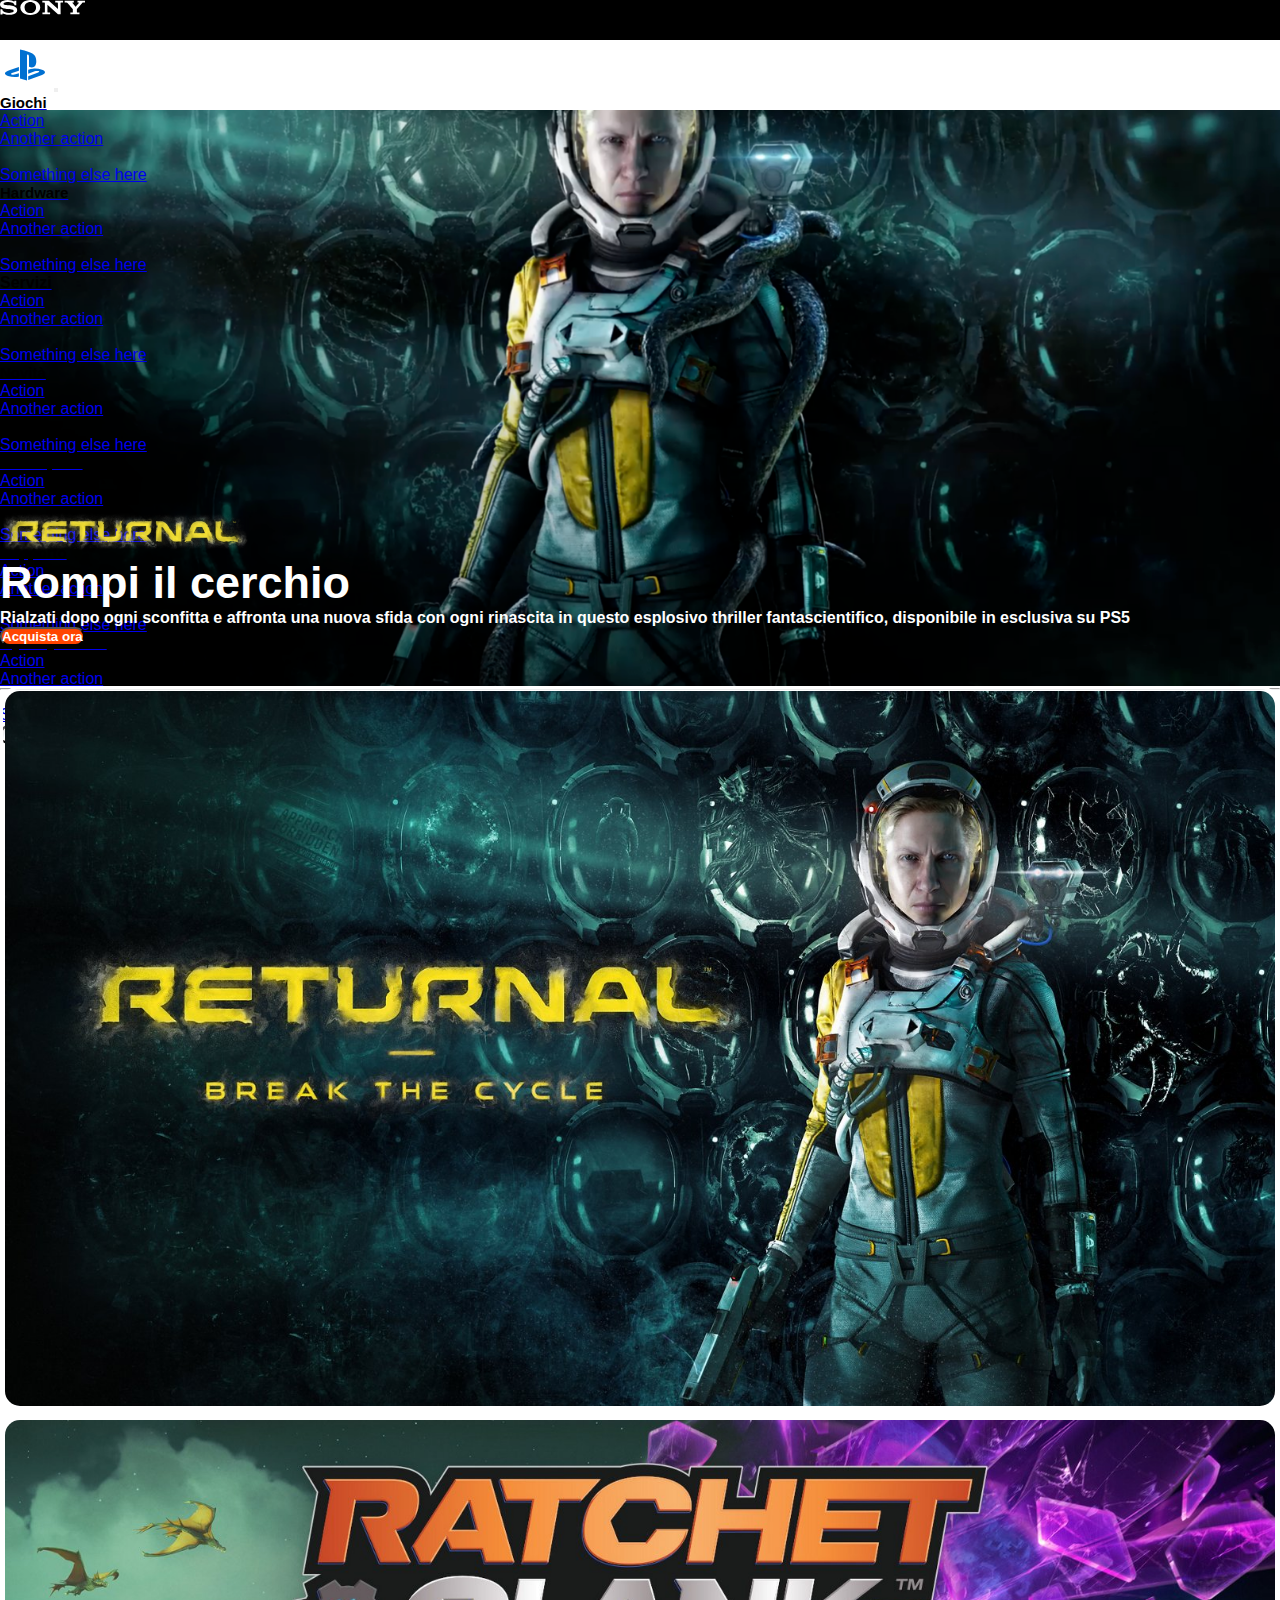
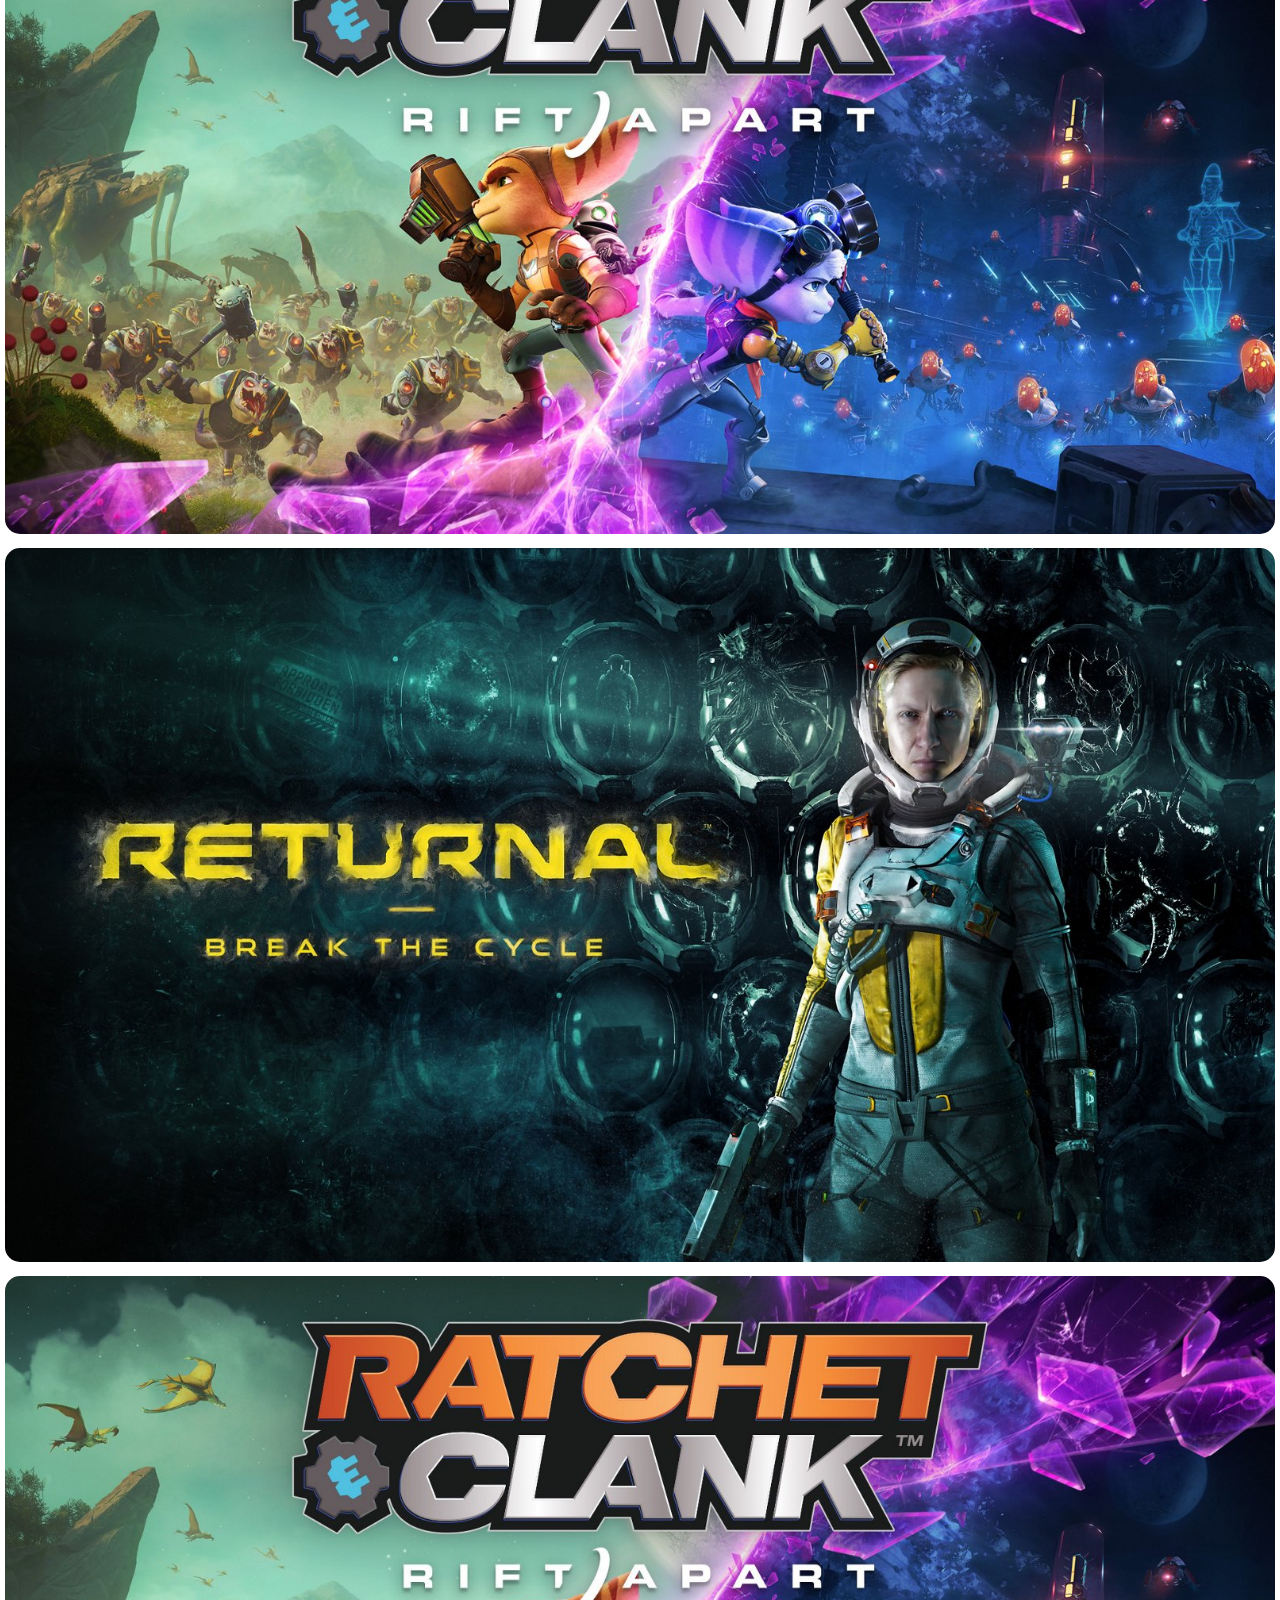
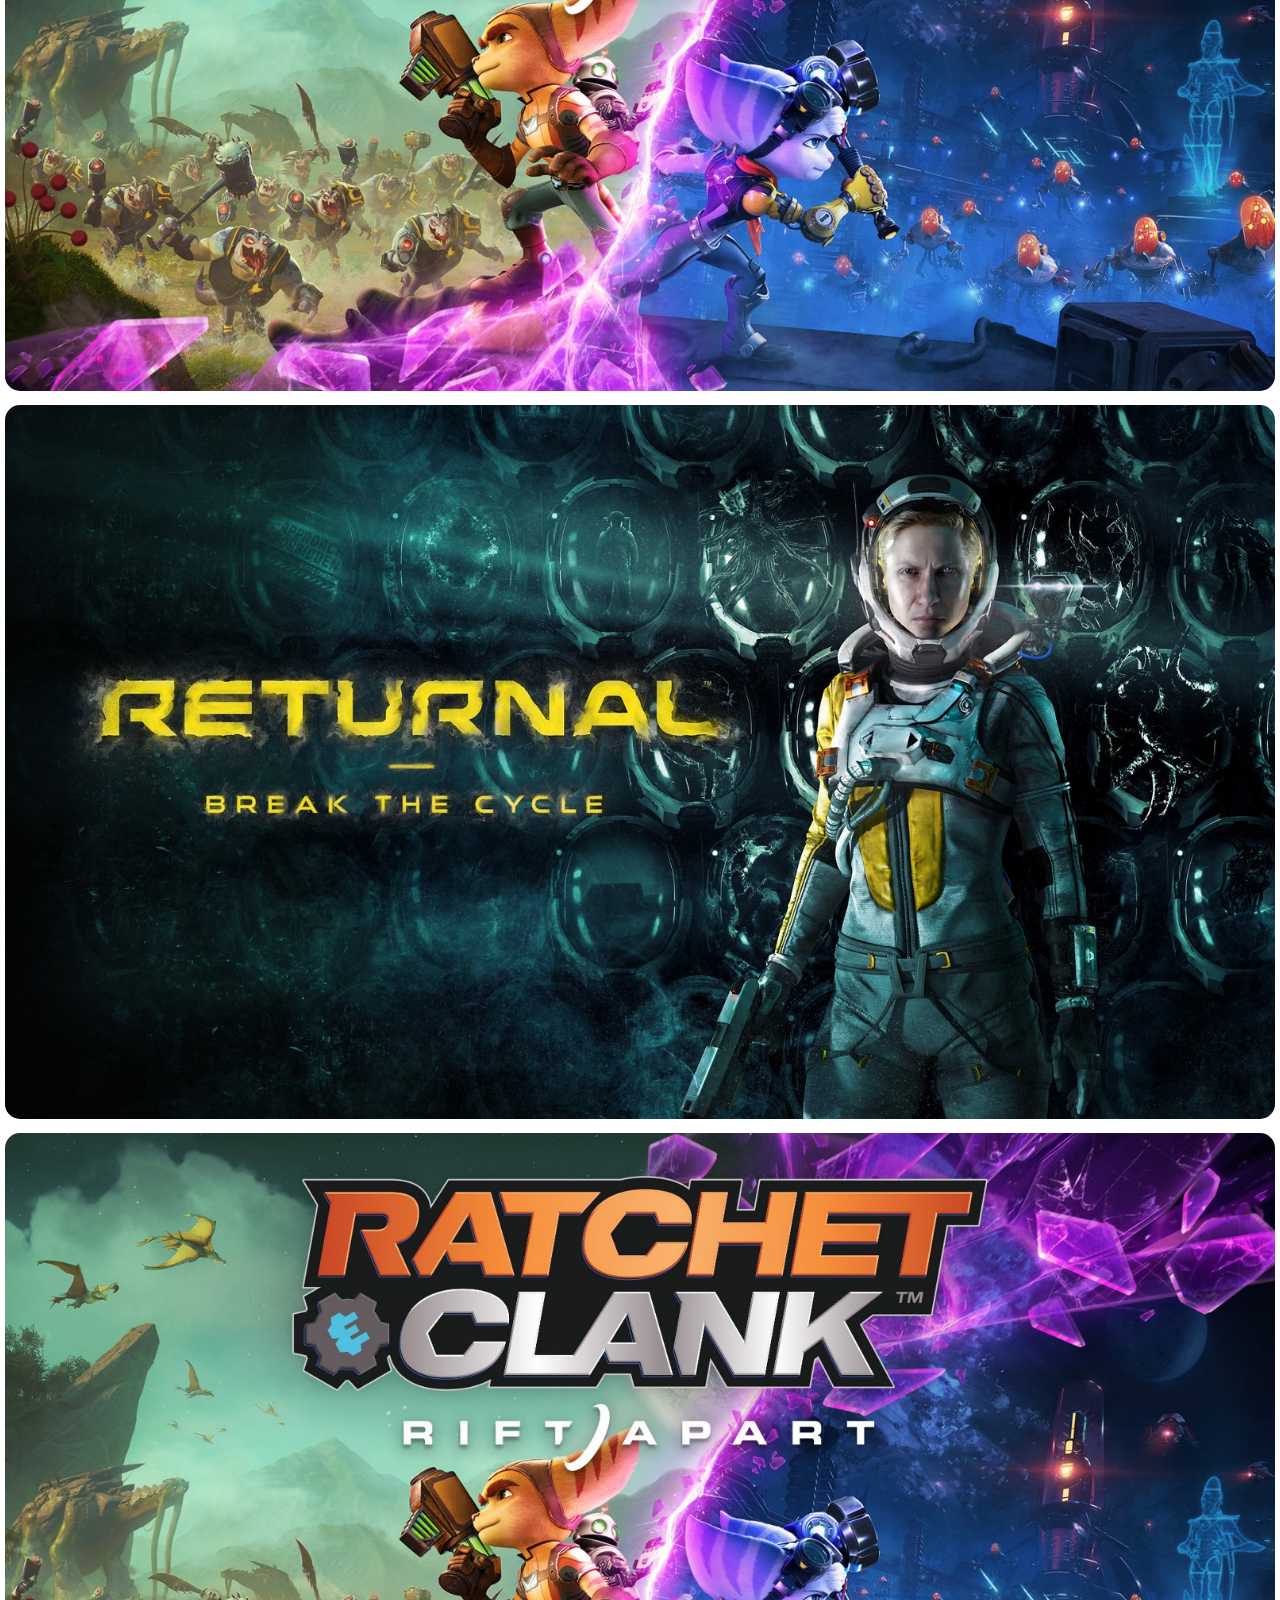
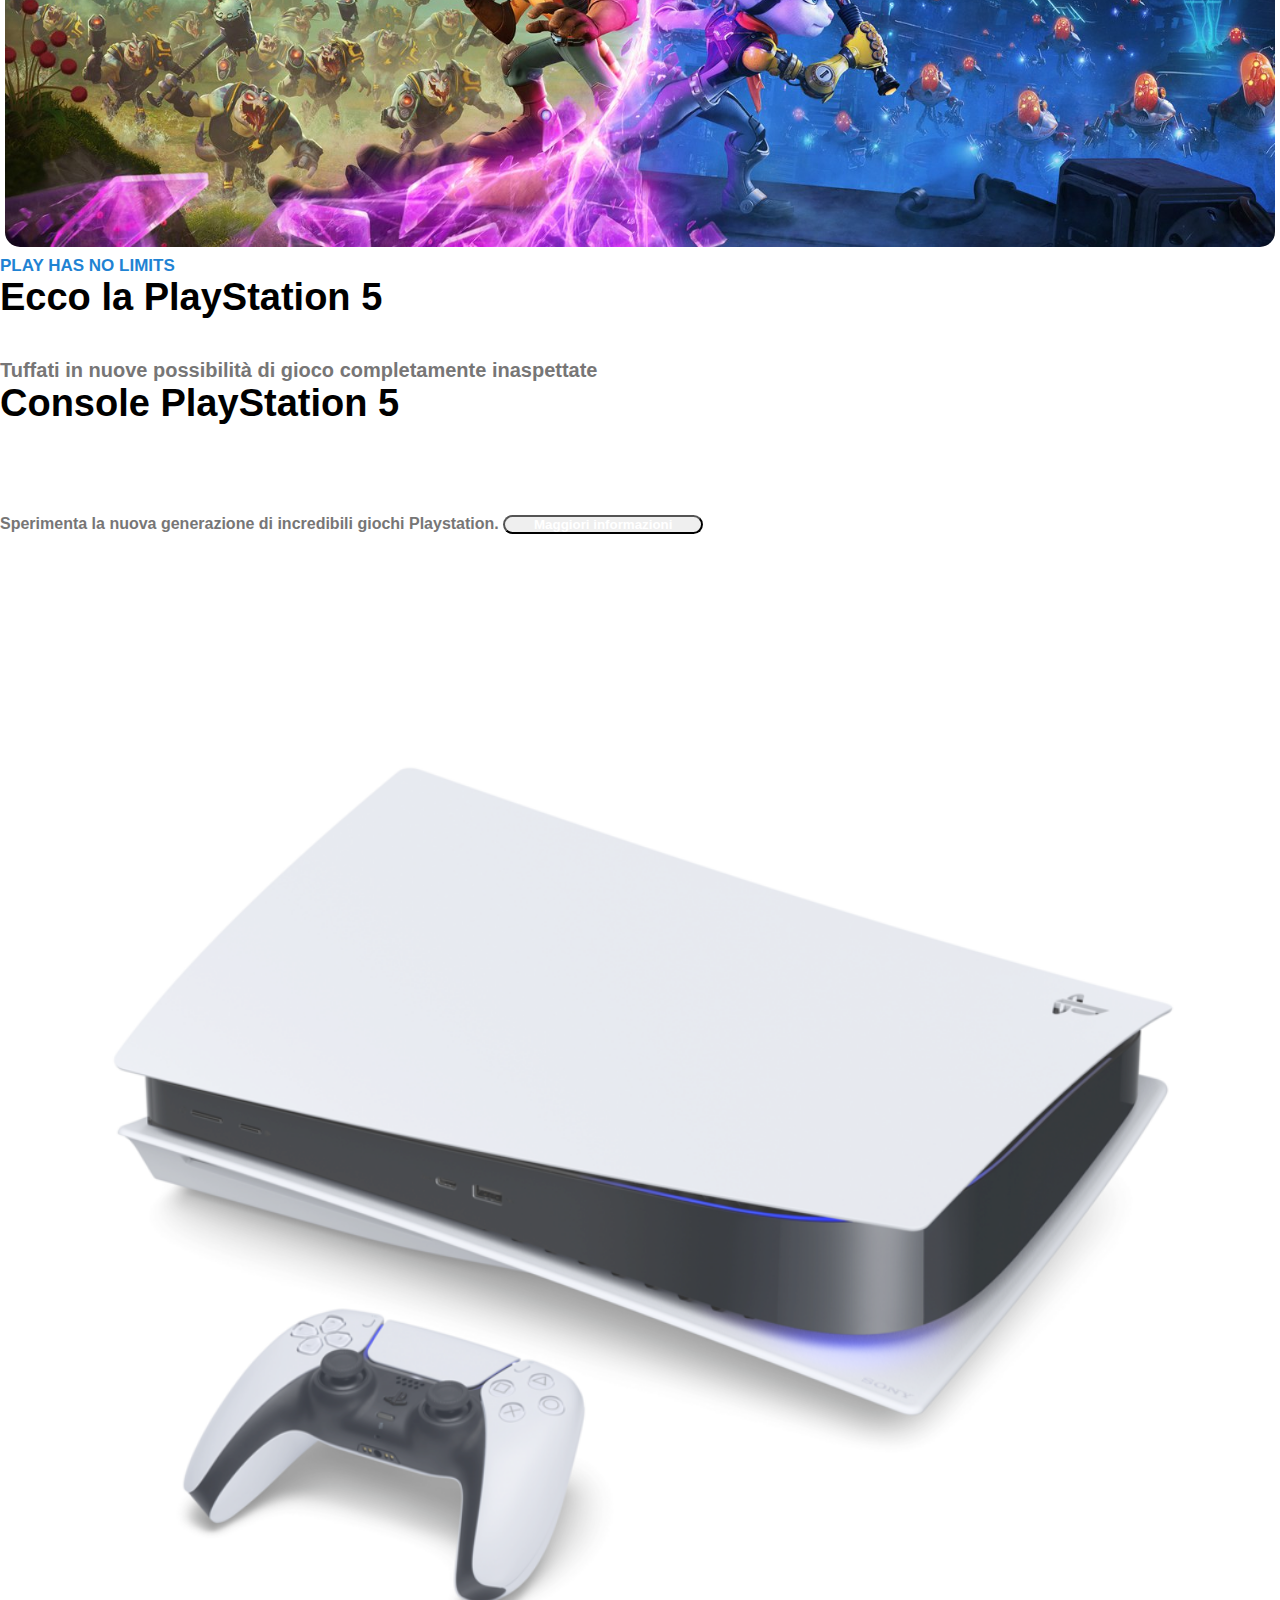
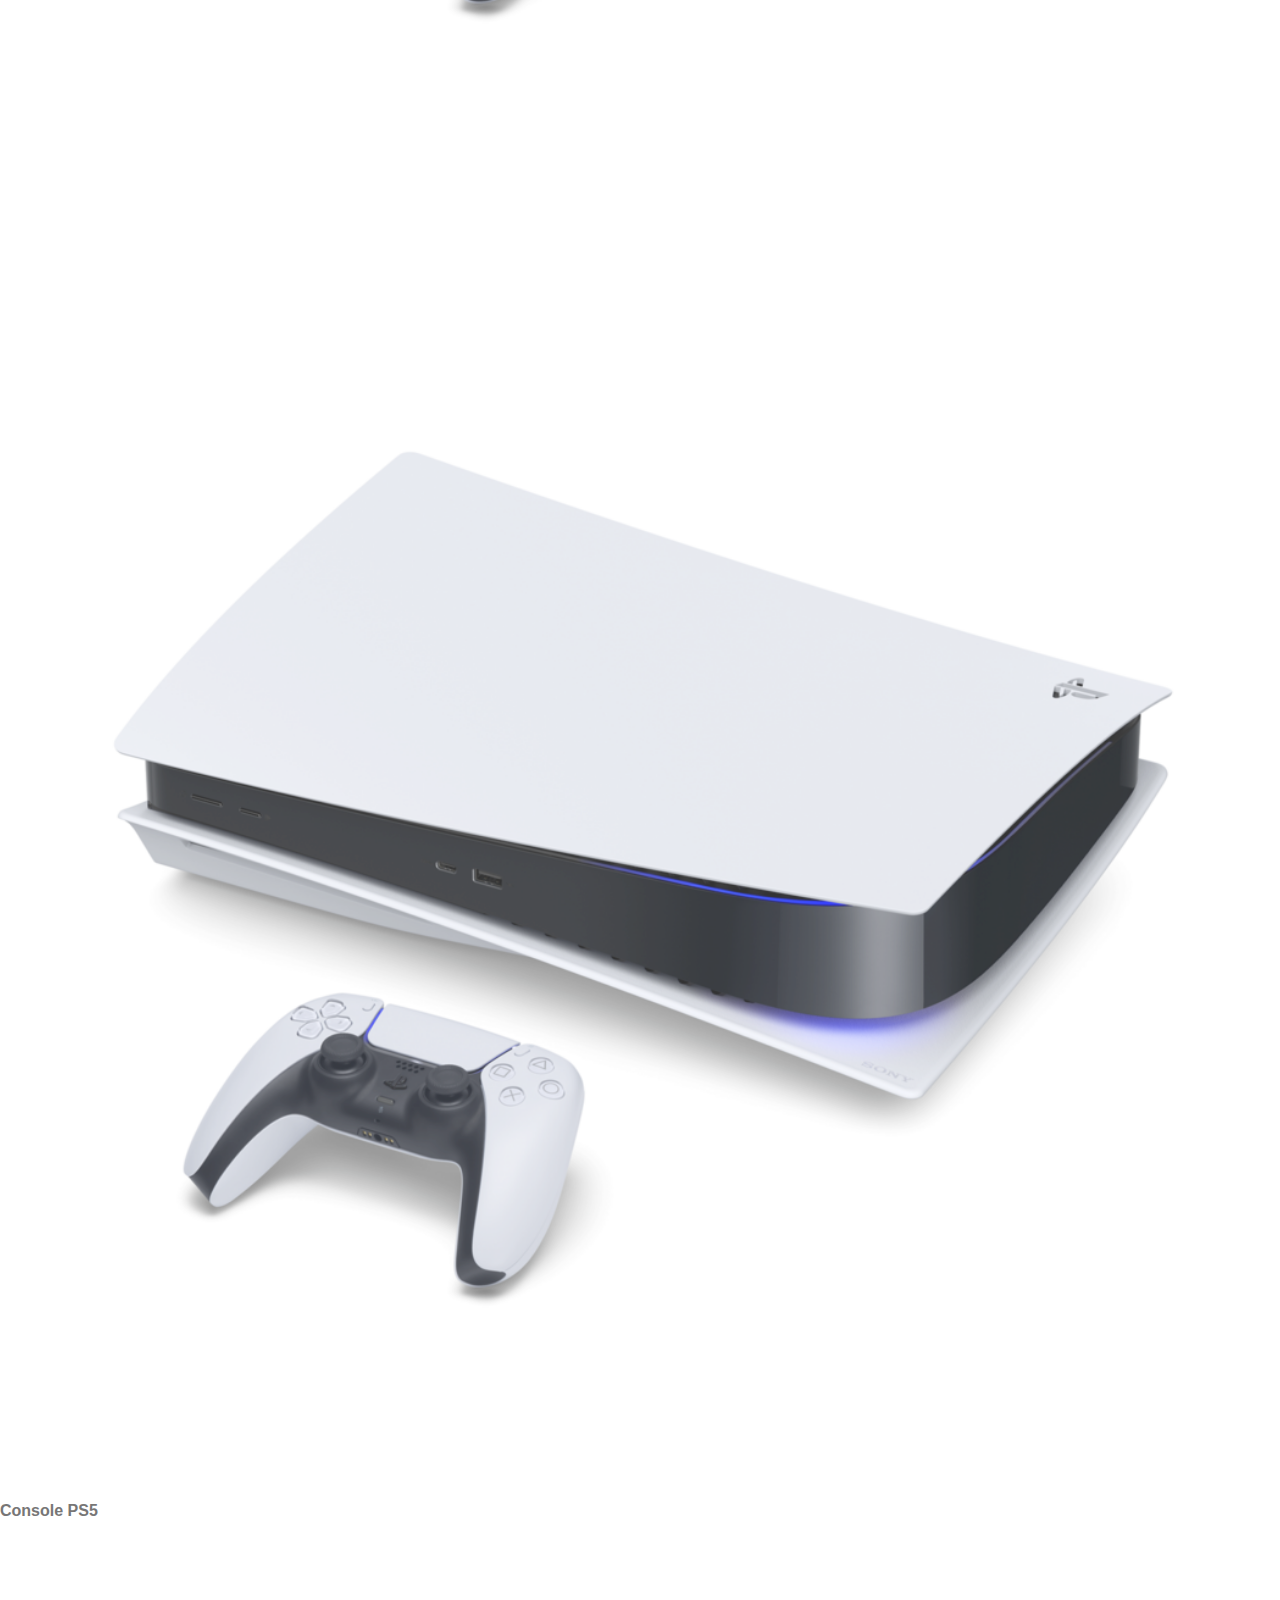
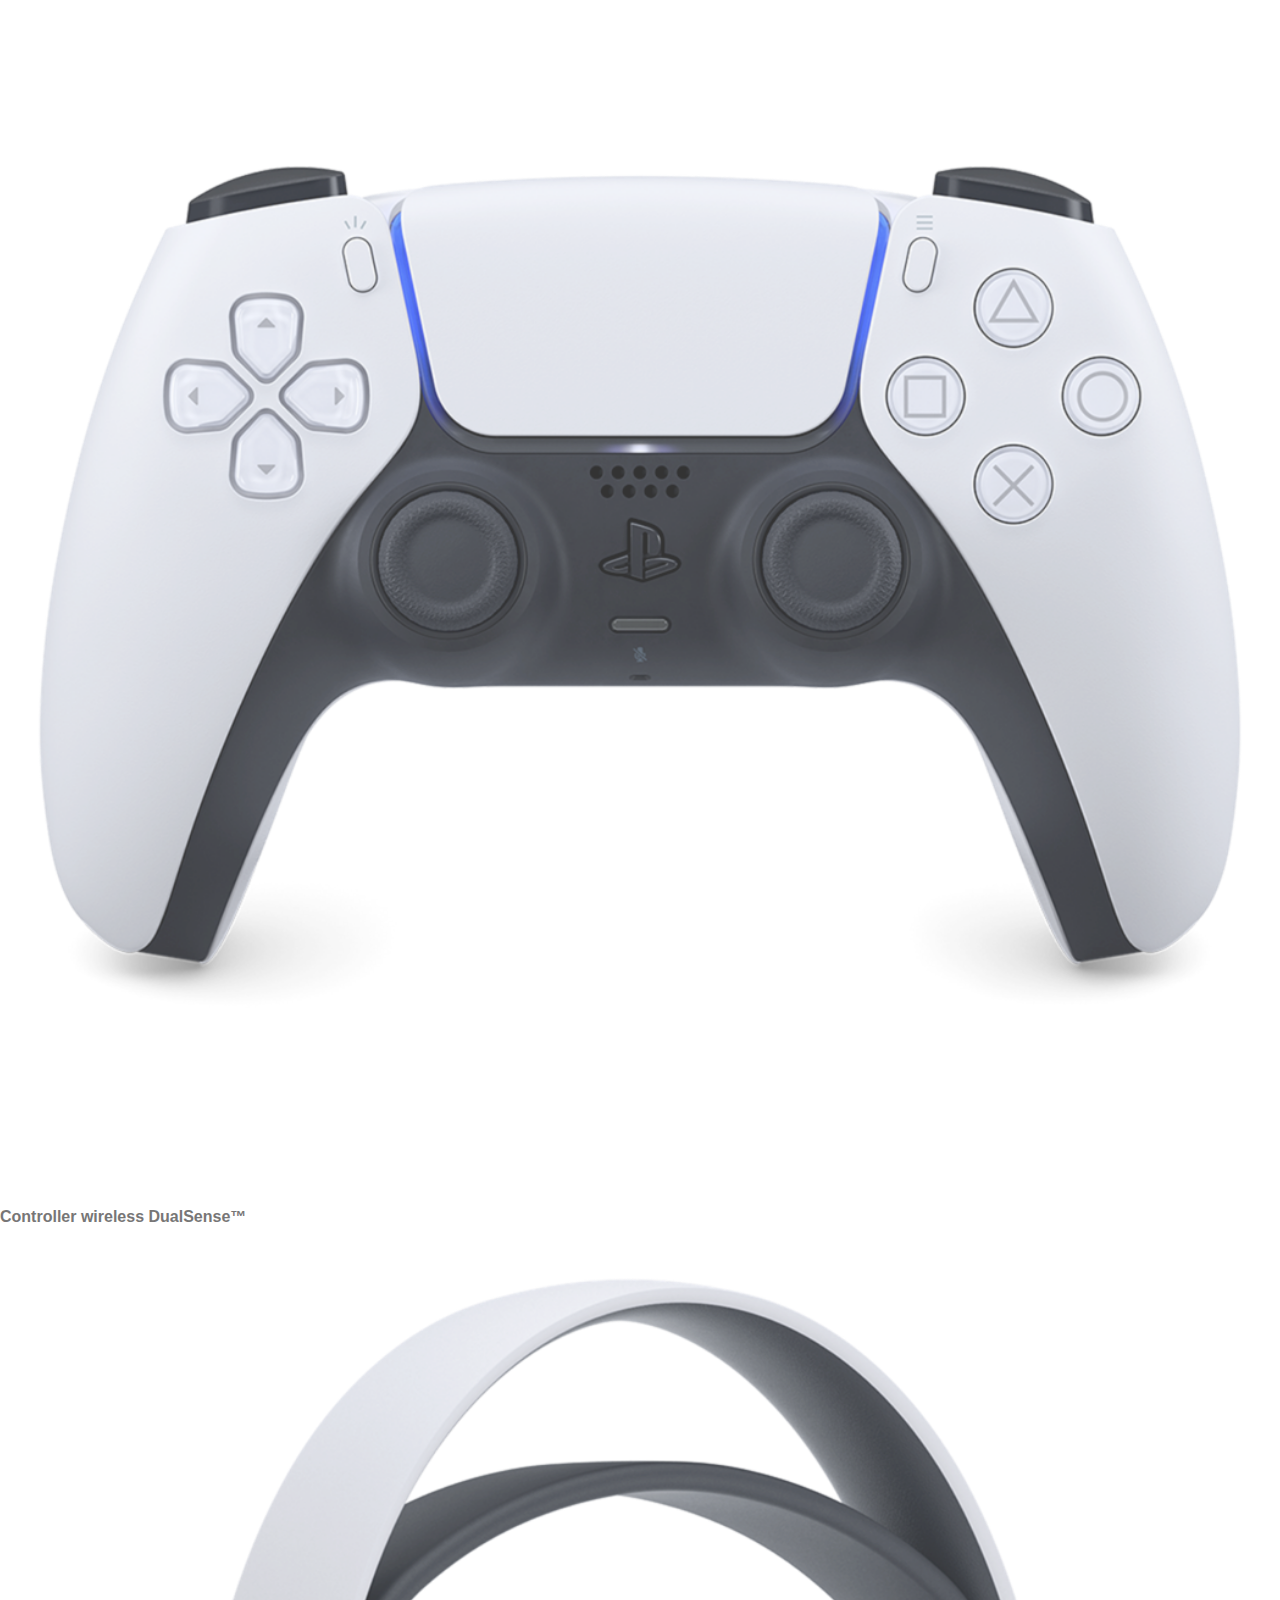
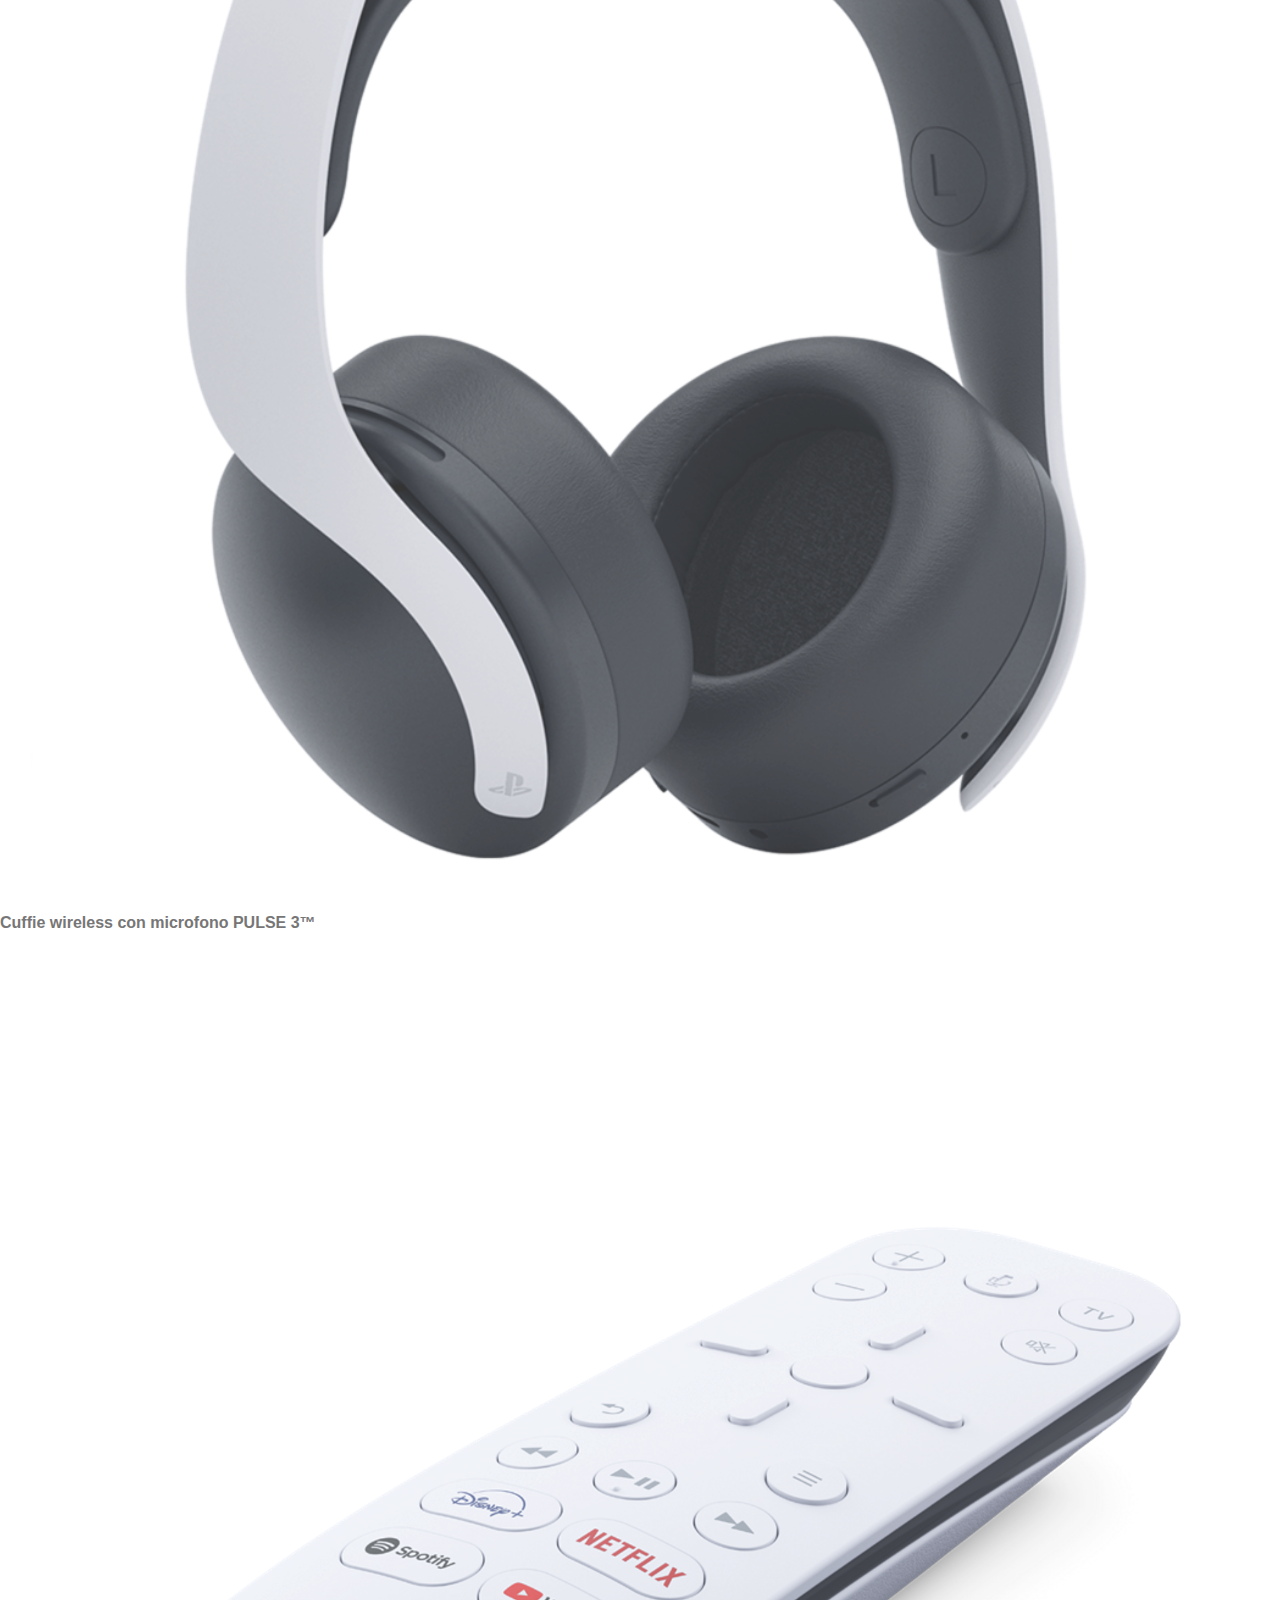
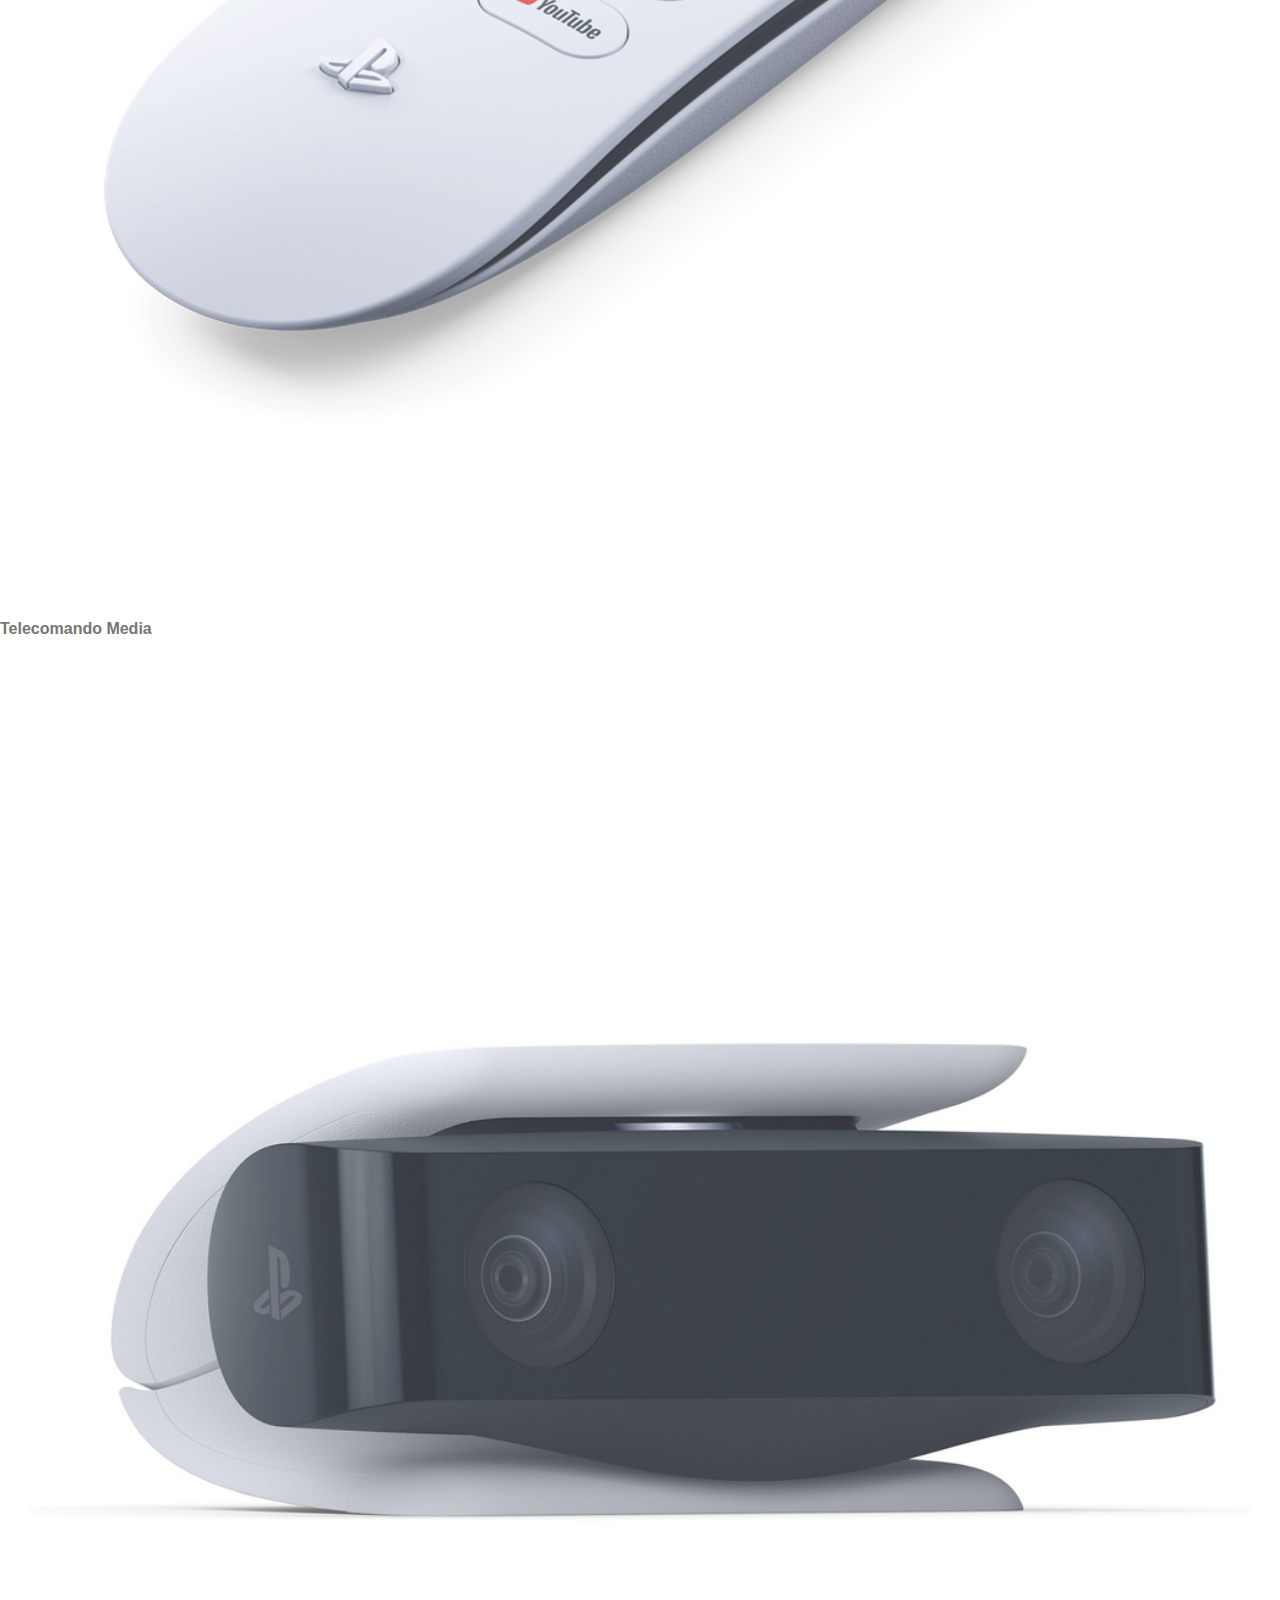
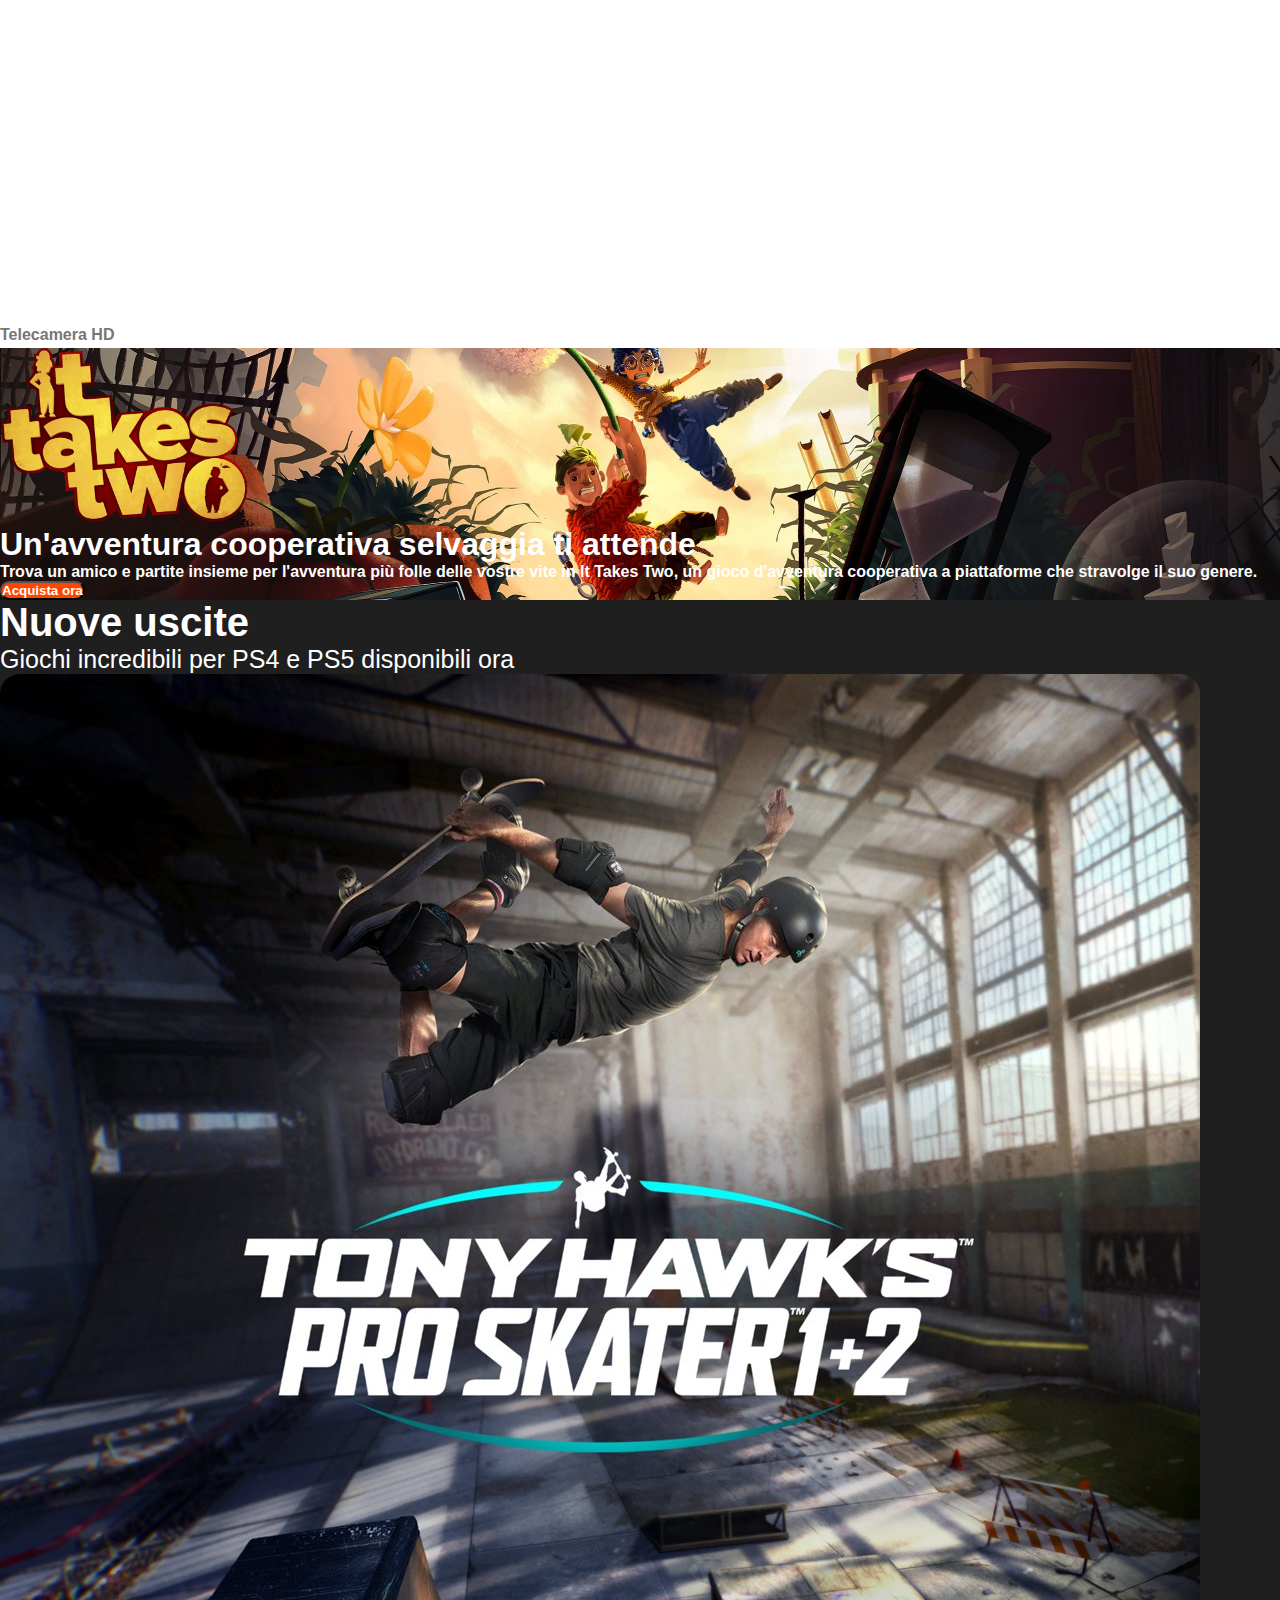
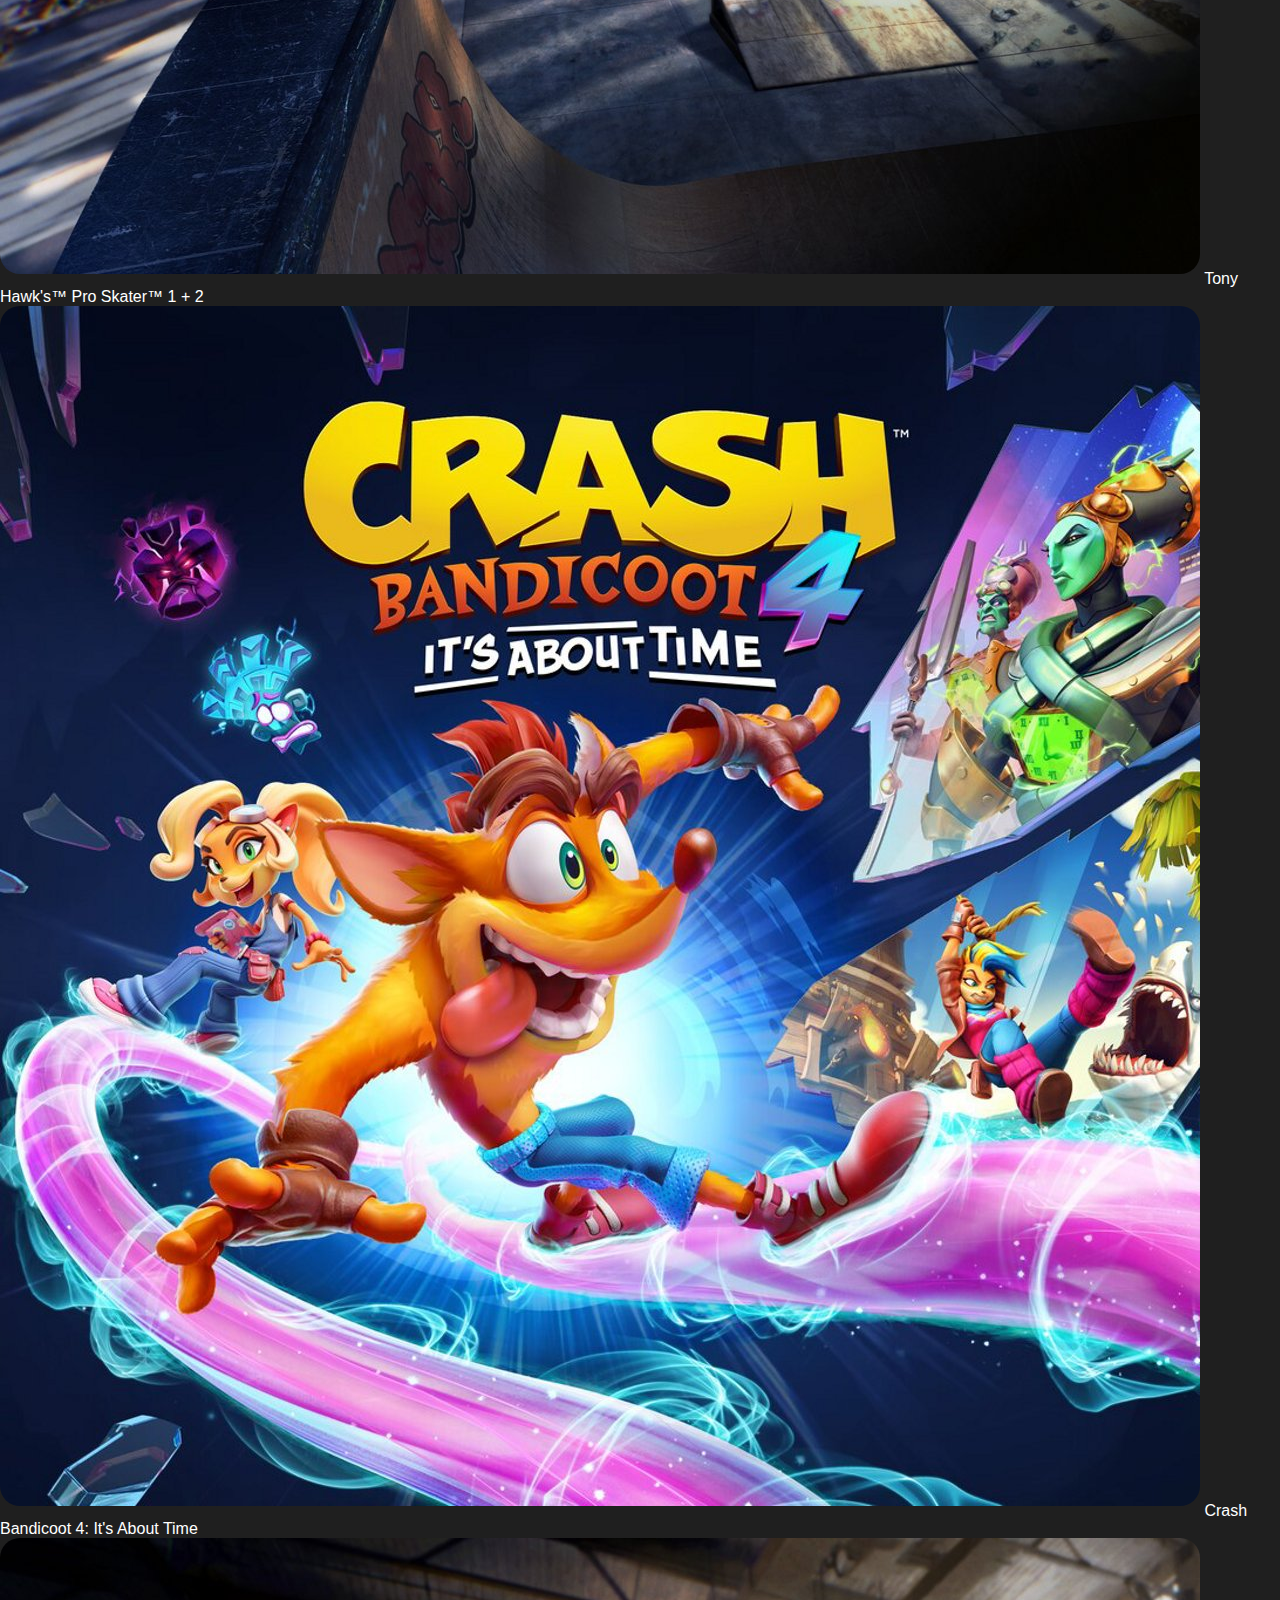
<file: Bonus/index.html>
<!DOCTYPE html>
<html lang="en">
<head>
    <meta charset="UTF-8">
    <meta http-equiv="X-UA-Compatible" content="IE=edge">
    <meta name="viewport" content="width=device-width, initial-scale=1.0">
    <!-- Favicon -->
    <link rel="icon" type="image/png" href="https://gmedia.playstation.com/is/image/SIEPDC/ps-logo-favicon?$icon-16-16--t$" sizes="16x16">
    <!-- Fontawesome cdn -->
    <link rel="stylesheet" href="https://cdnjs.cloudflare.com/ajax/libs/font-awesome/5.15.3/css/all.min.css" integrity="sha512-iBBXm8fW90+nuLcSKlbmrPcLa0OT92xO1BIsZ+ywDWZCvqsWgccV3gFoRBv0z+8dLJgyAHIhR35VZc2oM/gI1w==" crossorigin="anonymous" referrerpolicy="no-referrer" />
    <!-- Css Bootstrap -->
    <link href="https://cdn.jsdelivr.net/npm/bootstrap@5.0.2/dist/css/bootstrap.min.css" rel="stylesheet" integrity="sha384-EVSTQN3/azprG1Anm3QDgpJLIm9Nao0Yz1ztcQTwFspd3yD65VohhpuuCOmLASjC" crossorigin="anonymous">
    <!-- Mystyle css -->
    <link rel="stylesheet" href="css/style.css">
    <title>MyPlaystation</title>
</head>
<body>
    <!-- Header -->

    <header>
        <section id="top_navbar" class="ms_bg_black">
            <div class="container-fluid h-100">
                <div class="row h-100">
                    <div class="col-12 d-flex justify-content-end align-items-center">
                        <img src="img/sony_logo.svg" alt="">
                    </div>
                </div>
            </div>
        </section>
        <section id="bot_navbar">
            <nav class="navbar navbar-expand-xxl navbar-light h-100">
                <div class="container-fluid">
                  <a class="navbar-brand" href="#"><img src="img/play_logo.svg" alt=""></a>
                  <button class="navbar-toggler" type="button" data-bs-toggle="collapse" data-bs-target="#navbarSupportedContent" aria-controls="navbarSupportedContent" aria-expanded="false" aria-label="Toggle navigation">
                    <span class="navbar-toggler-icon"></span>
                  </button>
                  <div class="collapse navbar-collapse" id="navbarSupportedContent">
                    <ul class="navbar-nav me-auto mb-2 mb-lg-0 bg-white">
                      <li class="nav-item dropdown px-2">
                        <a class="nav-link dropdown-toggle" href="#" id="navbarDropdown" role="button" data-bs-toggle="dropdown" aria-expanded="false">
                          <span class="ms_black ms_weight600 ms_font_size15"> Giochi </span><i class="fa fa-chevron-down"></i>
                        </a>
                        <ul class="dropdown-menu" aria-labelledby="navbarDropdown">
                          <li><a class="dropdown-item" href="#">Action</a></li>
                          <li><a class="dropdown-item" href="#">Another action</a></li>
                          <li><hr class="dropdown-divider"></li>
                          <li><a class="dropdown-item" href="#">Something else here</a></li>
                        </ul>
                      </li>
                      <li class="nav-item dropdown px-2">
                        <a class="nav-link dropdown-toggle" href="#" id="navbarDropdown" role="button" data-bs-toggle="dropdown" aria-expanded="false">
                          <span class="ms_black ms_weight600 ms_font_size15"> Hardware </span><i class="fa fa-chevron-down"></i>
                        </a>
                        <ul class="dropdown-menu" aria-labelledby="navbarDropdown">
                          <li><a class="dropdown-item" href="#">Action</a></li>
                          <li><a class="dropdown-item" href="#">Another action</a></li>
                          <li><hr class="dropdown-divider"></li>
                          <li><a class="dropdown-item" href="#">Something else here</a></li>
                        </ul>
                      </li>
                      <li class="nav-item dropdown px-2">
                        <a class="nav-link dropdown-toggle" href="#" id="navbarDropdown" role="button" data-bs-toggle="dropdown" aria-expanded="false">
                          <span class="ms_black ms_weight600"> Servizi </span><i class="fa fa-chevron-down"></i>
                        </a>
                        <ul class="dropdown-menu" aria-labelledby="navbarDropdown">
                          <li><a class="dropdown-item" href="#">Action</a></li>
                          <li><a class="dropdown-item" href="#">Another action</a></li>
                          <li><hr class="dropdown-divider"></li>
                          <li><a class="dropdown-item" href="#">Something else here</a></li>
                        </ul>
                      </li>
                      <li class="nav-item dropdown px-2">
                        <a class="nav-link dropdown-toggle" href="#" id="navbarDropdown" role="button" data-bs-toggle="dropdown" aria-expanded="false">
                          <span class="ms_black ms_weight600 ms_font_size15"> Novità </span><i class="fa fa-chevron-down"></i>
                        </a>
                        <ul class="dropdown-menu" aria-labelledby="navbarDropdown">
                          <li><a class="dropdown-item" href="#">Action</a></li>
                          <li><a class="dropdown-item" href="#">Another action</a></li>
                          <li><hr class="dropdown-divider"></li>
                          <li><a class="dropdown-item" href="#">Something else here</a></li>
                        </ul>
                      </li>
                      <li class="nav-item dropdown px-2">
                        <a class="nav-link dropdown-toggle" href="#" id="navbarDropdown" role="button" data-bs-toggle="dropdown" aria-expanded="false">
                          <span class="ms_black ms_weight600 ms_font_size15"> Fai acquisti </span><i class="fa fa-chevron-down"></i>
                        </a>
                        <ul class="dropdown-menu" aria-labelledby="navbarDropdown">
                          <li><a class="dropdown-item" href="#">Action</a></li>
                          <li><a class="dropdown-item" href="#">Another action</a></li>
                          <li><hr class="dropdown-divider"></li>
                          <li><a class="dropdown-item" href="#">Something else here</a></li>
                        </ul>
                      </li>
                      <li class="nav-item dropdown px-2">
                        <a class="nav-link dropdown-toggle" href="#" id="navbarDropdown" role="button" data-bs-toggle="dropdown" aria-expanded="false">
                          <span class="ms_black ms_weight600 ms_font_size15"> Supporto </span><i class="fa fa-chevron-down"></i>
                        </a>
                        <ul class="dropdown-menu" aria-labelledby="navbarDropdown">
                          <li><a class="dropdown-item" href="#">Action</a></li>
                          <li><a class="dropdown-item" href="#">Another action</a></li>
                          <li><hr class="dropdown-divider"></li>
                          <li><a class="dropdown-item" href="#">Something else here</a></li>
                        </ul>
                      </li>
                      
                    </ul>
                    <form class="d-flex">
                        <ul class="navbar-nav me-auto mb-2 mb-lg-0">
                            <li class="nav-item dropdown px-2">
                              <a class="nav-link dropdown-toggle" href="#" id="navbarDropdown" role="button" data-bs-toggle="dropdown" aria-expanded="false">
                                <span class="ms_black ms_weight600 ms_font_size15"> My PlayStation </span><i class="fa fa-chevron-down"></i>
                              </a>
                              <ul class="dropdown-menu" aria-labelledby="navbarDropdown">
                                <li><a class="dropdown-item" href="#">Action</a></li>
                                <li><a class="dropdown-item" href="#">Another action</a></li>
                                <li><hr class="dropdown-divider"></li>
                                <li><a class="dropdown-item" href="#">Something else here</a></li>
                              </ul>
                            </li>
                        </ul>
                      <button class="btn btn-outline bg-dark ms_bord_rad_50" type="button"><span class="ms_white ms_weight600 ms_font_size15">Accedi</span></button>
                      <button class="btn btn-outline px-4" type="submit"><i class="fas fa-search"></i></button>
                    </form>
                  </div>
                </div>
              </nav>
        </section>
    </header>

    <!-- Fine header -->

    <!-- Main -->

    <main>
        <section id="jumbotron">
            <div class="container h-100 d-flex align-items-bottom">
                <div class="row">
                    <div id="text_jumbo" class="col-12 col-xxl-5 d-flex flex-column ms_white justify-content-end ">
                        <div class="p-3">
                          <img src="img/returnal-hero-banner-logo.png" alt="">
                        </div>
                        <div class="p-3">
                            <h1>
                                Rompi il cerchio
                            </h1>
                        </div>
                        <div class="p-3">
                            <span class="ms_weight600">
                                Rialzati dopo ogni sconfitta e affronta una nuova sfida con ogni rinascita in questo esplosivo thriller fantascientifico, disponibile in esclusiva su PS5
                            </span>
                         </div>
                        <div class="p-3">
                            <button type="button" class="btn ms_bg_orange ms_white ms_weight600 ms_bord_rad_50">Acquista ora</button>
                        </div>
                    </div>
                </div>
            </div>
        </section>
        <section id="game_list">
            <div class="container h-100">
                <div class="row h-100 align-items-center">
                    <div class="col-6 col-md-4 col-xxl-2 gy-4">
                        <img src="img/returnal-listing-thumb-01-ps5.jpg" alt="">
                    </div>
                    <div class="col-6 col-md-4 col-xxl-2 gy-4">
                        <img src="img/ratchet-and-clank-rift-apart-keyart.jpg" alt="">
                    </div>
                    <div class="col-6 col-md-4 col-xxl-2 gy-4">
                        <img src="img/returnal-listing-thumb-01-ps5.jpg" alt="">
                    </div>
                    <div class="col-6 col-md-4 col-xxl-2 gy-4">
                        <img src="img/ratchet-and-clank-rift-apart-keyart.jpg" alt="">
                    </div>
                    <div class="col-6 col-md-4 col-xxl-2 gy-4">
                        <img src="img/returnal-listing-thumb-01-ps5.jpg" alt="">
                    </div>
                    <div class="col-6 col-md-4 col-xxl-2 gy-4">
                        <img src="img/ratchet-and-clank-rift-apart-keyart.jpg" alt="">
                    </div>
                </div>
            </div>
        </section>
        <section id="slogan">
            <div class="container">
                <div class="row">
                    <div class="col-12 text-center mt-5 p-5">
                        <span>PLAY HAS NO LIMITS</span>
                        <h2>Ecco la PlayStation 5</h2>
                        <span>Tuffati in nuove possibilità di gioco completamente inaspettate</span>
                    </div>
                </div>
            </div>
        </section>
        <section id="playstation_info">
            <div class="container">
              <div class="row align-items-center">
                <div class="col-12 col-md-5 d-flex flex-column">
                  <h2>Console PlayStation 5</h2>
                  <span>Sperimenta la nuova generazione di incredibili giochi Playstation.</span>
                  <button type="button" class="btn bg-primary ms_white ms_weight600 ms_bord_rad_50">Maggiori informazioni</button>
                </div>
                <div class="col-12 col-md-7">
                  <img src="img/playstation-5-thumb.png" alt="">
                </div>
              </div>
              <div class="row row-cols-3 row-cols-md-5 mb-4">
                <div class="products col p-3 text-center ms_border_bot">
                  <img src="img/playstation-5-thumb.png" alt="">
                  <span class="prod_name">Console PS5</span>
                </div>
                <div class="products col p-3 text-center ms_border_bot">
                  <img src="img/joypad-thumb.png" alt="">
                  <span class="prod_name">Controller wireless DualSense&trade;
                  </span>
                </div>
                <div class="products col p-3 text-center ms_border_bot">
                  <img src="img/headset-thumb.png" alt="">
                  <span class="prod_name">Cuffie wireless con microfono PULSE 3&trade;</span>
                </div>
                <div class="products col p-3 text-center ms_border_bot">
                  <img src="img/remote-thumb.png" alt="">
                  <span class="prod_name">Telecomando Media</span>
                </div>
                <div class="products col p-3 text-center ms_border_bot">
                  <img src="img/camera-thumb.jpg" alt="">
                  <span class="prod_name">Telecamera HD</span>
                </div>
              </div>
            </div>
        </section>
        <section id="slider">
          <div class="container h-100 d-flex align-items-bottom">
            <div class="row">
                <div class="col-12 col-xxl-4 d-flex flex-column ms_white justify-content-end py-4">
                    <div class="py-5">
                      <img src="img/it-takes-two-logo.png" alt="">
                    </div>
                    <div class="py-5">
                        <h1>
                            Un'avventura cooperativa selvaggia ti attende
                        </h1>
                    </div>
                    <div class="py-5">
                        <span class="ms_weight600">
                            Trova un amico e partite insieme per l'avventura più folle delle vostre vite in It Takes Two, un gioco d'avventura cooperativa a piattaforme che stravolge il suo genere.
                        </span>
                     </div>
                    <div class="py-5">
                        <button type="button" class="btn ms_bg_orange ms_white ms_weight600 ms_bord_rad_50">Acquista ora</button>
                    </div>
                </div>
            </div>
        </div>
        </section>
        <section id="new_releases">
            <div class="container pt-5">
              <div class="row mb-4">
                <div class="col-12">
                  <h2>Nuove uscite</h2>
                  <span>Giochi incredibili per PS4 e PS5 disponibili ora</span>
                </div>
              </div>
              <div class="row">
                <div class="col-6 col-sm-4 col-xxl-2 d-flex flex-column mb-4">
                  <img src="img/tony-hawks-pro-skater-1-2-store-art.jpg" alt="">
                  <span>Tony Hawk's&trade; Pro Skater&trade; 1 + 2</span>
                </div>
                <div class="col-6 col-sm-4 col-xxl-2 d-flex flex-column mb-4">
                  <img src="img/crash-bandicoot-4-its-about-time-store-art.jpg" alt="">
                  <span>Crash Bandicoot 4: It's About Time</span>
                </div>
                <div class="col-6 col-sm-4 col-xxl-2 d-flex flex-column mb-4">
                  <img src="img/tony-hawks-pro-skater-1-2-store-art.jpg" alt="">
                  <span>Tony Hawk's&trade; Pro Skater&trade; 1 + 2</span>
                </div>
                <div class="col-6 col-sm-4 col-xxl-2 d-flex flex-column mb-4">
                  <img src="img/crash-bandicoot-4-its-about-time-store-art.jpg" alt="">
                  <span>Crash Bandicoot 4: It's About Time</span>
                </div>
                <div class="col-6 col-sm-4 col-xxl-2 d-flex flex-column mb-4">
                  <img src="img/tony-hawks-pro-skater-1-2-store-art.jpg" alt="">
                  <span>Tony Hawk's&trade; Pro Skater&trade; 1 + 2</span>
                </div>
                <div class="col-6 col-sm-4 col-xxl-2 d-flex flex-column mb-4">
                  <img src="img/crash-bandicoot-4-its-about-time-store-art.jpg" alt="">
                  <span>Crash Bandicoot 4: It's About Time</span>
                </div>
                <div class="col-6 col-sm-4 col-xxl-2 d-flex flex-column mb-4">
                  <img src="img/tony-hawks-pro-skater-1-2-store-art.jpg" alt="">
                  <span>Tony Hawk's&trade; Pro Skater&trade; 1 + 2</span>
                </div>
                <div class="col-6 col-sm-4 col-xxl-2 d-flex flex-column mb-4">
                  <img src="img/crash-bandicoot-4-its-about-time-store-art.jpg" alt="">
                  <span>Crash Bandicoot 4: It's About Time</span>
                </div>
                <div class="col-6 col-sm-4 col-xxl-2 d-flex flex-column mb-4">
                  <img src="img/tony-hawks-pro-skater-1-2-store-art.jpg" alt="">
                  <span>Tony Hawk's&trade; Pro Skater&trade; 1 + 2</span>
                </div>
                <div class="col-6 col-sm-4 col-xxl-2 d-flex flex-column mb-4">
                  <img src="img/crash-bandicoot-4-its-about-time-store-art.jpg" alt="">
                  <span>Crash Bandicoot 4: It's About Time</span>
                </div>
                <div class="col-6 col-sm-4 col-xxl-2 d-flex flex-column mb-4">
                  <img src="img/tony-hawks-pro-skater-1-2-store-art.jpg" alt="">
                  <span>Tony Hawk's&trade; Pro Skater&trade; 1 + 2</span>
                </div>
                <div class="col-6 col-sm-4 col-xxl-2 d-flex flex-column mb-4">
                  <img src="img/crash-bandicoot-4-its-about-time-store-art.jpg" alt="">
                  <span>Crash Bandicoot 4: It's About Time</span>
                </div>
              </div>
            </div>
        </section>
        <section id="playstation_explore">
            <div class="container">
              <div class="row text-center mt-5">
                <div class="col-12 d-flex flex-column">
                  <h2 class="mb-3">Esplora PlayStation<sup class="copyright">&reg;</sup> 4</h2>
                  <span>Giochi incredibili e intrattenimento senza fine.</span>
                  <span>Non c'è mai stato un momento migliore per giocare sulla tua PS4.</span>
                </div>
              </div>
              <div class="row my-5">
                <div class="col-12 col-md-4 d-flex flex-column">
                  <img src="img/ps4-slim-homepage-image-block.jpg" alt="">
                  <h2 class="mb-3">PlayStation 4</h2>
                  <span>Giochi incredibili live su PS4, con 1 TB di spazio di archiviazioni.</span>
                  <button type="button" class="btn bg-primary ms_white ms_weight600 ms_bord_rad_50 mt-4">Scopri di più</button>
                </div>
                <div class="col-12 col-md-4 d-flex flex-column">
                  <img src="img/double11-202010-tw-psvr.jpg" alt="">
                  <h2 class="mb-3">PlayStation VR</h2>
                  <span>Oltre 500 titoli ed esperienze di gioco. Scoprili tutti.</span>
                  <button type="button" class="btn bg-primary ms_white ms_weight600 ms_bord_rad_50 mt-4">Scopri di più</button>
                </div>
                <div class="col-12 col-md-4 d-flex flex-column">
                  <img src="img/dualshock-4-listing-thumb.jpg" alt="">
                  <h2 class="mb-3">Accessori</h2>
                  <span>Migliora la tua esperienza PS4 con una gamma di accessori ufficiali</span>
                  <button type="button" class="btn bg-primary ms_white ms_weight600 ms_bord_rad_50 mt-4">Scopri di più</button>
                </div>
              </div>
            </div>
        </section>
        <section id="playstation_plus">
            <div class="container">
              <div class="row align-items-center">
                <div class="col-12 col-md-6 d-flex flex-column my-5">
                  <img id="ps_plus_logo" src="img/ps-plus-logo.png" alt="">
                  <span class="my-5">Migliora la tua esperienza Playstation con l'accesso a multigiocatore online, giochi mensili sconti esclusivi e altro ancora</span>
                  <button type="button" class="btn ms_weight600 ms_bord_rad_50">Esplora PlayStatio plus</button>
                </div>
                <div class="col-md-6">
                  <img id="ps_plus_img" src="img/ps-plus-april-monthly-games-featured-image-block.png" alt="">
                </div>
              </div>
            </div>
        </section>
        <section id="playstation_sale">
            <div class="container p-5">
              <div class="row p-2">
                <div class="col-12 text-center my-5">
                  <h2>Nuovi sconti sul PlayStation Store</h2>
                  <span>Sconti pazzeschi, collezioni curate e saldi stagioniali su PS5, PS4 e PS VR, tutti in un unico posto.</span>
                </div>
                <div class="col-12 col-md-4 gy-3">
                  <img src="img/playstation-store-games-under-20-spotlight.jpg" alt="">
                </div>
                <div class="col-12 col-md-4 gy-3">
                  <img src="img/playstation-store-golden-week-sale-spotlight.jpg" alt="">
                </div>
                <div class="col-12 col-md-4 gy-3">
                  <img src="img/playstation-store-free-to-play-spotlight.png" alt="">
                </div>
              </div>
            </div>
        </section>
        <section id="playstation_now">
            <div class="container ms_white">
              <div class="row align-items-center">
                <div class="col-12 col-md-6 d-flex flex-column my-5">
                  <img id="ps_now_logo" class="mb-4" src="img/ps-now-logo-two-column.png" alt="">
                  <span>Ottieni l'accesso immediato a una vastissima raccolta di oltre 800 giochi per PS4, PS3, PS2 o PC Windows, con nuovi titoli aggiunti ogni mese.</span>
                  <button type="button" class="btn ms_weight600 ms_bord_rad_50 mt-5">Esplora PlayStation Now</button>
                </div>
                <div class="col-md-6">
                  <img id="ps_now_img" src="img/ps-now-april-featured-image-block.png" alt="">
                </div>
              </div>
            </div>
        </section>
        <section id="social">
            <div class="container">
              <div class="row mt-5">
                <div class="col-12 text-center">
                  <h2>Seguici sui social media</h2>
                </div>
              </div>
              <div class="row mb-5">
                <div class="col-6 col-sm-3">
                  <img src="img/twitter.jpg" alt="">
                </div>
                <div class="col-6 col-sm-3">
                  <img src="img/facebook.jpg" alt="">
                </div>
                <div class="col-6 col-sm-3">
                  <img src="img/instagram.jpg" alt="">
                </div>
                <div class="col-6 col-sm-3">
                  <img src="img/youtube.png" alt="">
                </div>
              </div>
            </div>
        </section>
    </main>

    <!-- Fine main -->

    <!-- Footer -->

    <footer>
        <div class="container ms_white">
          <div class="row p-5">
            <div class="col-12 col-md-6">
              <img id="p_logo" src="img/ps-footer.svg" alt="">
              <img id="lang_globe" src="img/language-globe.svg" alt="">
              <span>Country / Region: Italy</span>
            </div>
            <div class="col-12 col-md-12 col-xxl-6">
              <div class="row py-5">
                <div class="col-12 col-md-4">
                  <ul>
                    <li><a href="#">Link footer n</a></li>
                    <li><a href="#">Link footer n</a></li>
                    <li><a href="#">Link footer n</a></li>
                    <li><a href="#">Link footer n</a></li>
                    <li><a href="#">Link footer n</a></li>
                  </ul>
                </div>
                <div class="col-12 col-md-4">
                  <ul>
                    <li><a href="#">Link footer n</a></li>
                    <li><a href="#">Link footer n</a></li>
                    <li><a href="#">Link footer n</a></li>
                    <li><a href="#">Link footer n</a></li>
                    <li><a href="#">Link footer n</a></li>
                    <li><a href="#">Link footer n</a></li>
                    <li><a href="#">Link footer n</a></li>
                  </ul>
                </div>
                <div class="col-12 col-md-4">
                  <ul>
                    <li><a href="#">Link footer n</a></li>
                    <li><a href="#">Link footer n</a></li>
                    <li><a href="#">Link footer n</a></li>
                  </ul>
                </div>
              </div>
            </div>
            <div class="row">
              <div class="col-12 col-xxl-7">
                <img id="sie_logo" src="img/sie-logo.svg" alt="">
                <span>Website &copy;2021 Sony Interactive Entertainment Europe Limited. Tutti i contenuti, nomi dei giochi nomi commerciali e/o di abbigliamento, marchi registrati, grafica e immagini associati sono marchi registrati e/o materiale protetto da copyright dei rispettivi proprietari. Tutti i diritti riservati. <a href="#">Maggiori info</a> </span>
              </div>
            </div>
          </div>
        </div>
    </footer>

    <!-- Fine footer -->



    <!-- Js Bootstrap -->
    <script src="https://cdn.jsdelivr.net/npm/bootstrap@5.0.2/dist/js/bootstrap.bundle.min.js" integrity="sha384-MrcW6ZMFYlzcLA8Nl+NtUVF0sA7MsXsP1UyJoMp4YLEuNSfAP+JcXn/tWtIaxVXM" crossorigin="anonymous"></script>
</body>
</html>
</file>
<file: css/style.css>
*{
margin: 0; 
padding: 0; 
box-sizing: border-box; 
}

/* ------------------------------------------------------------------------------------*/
/* Common */

body {
    font-family: Arial, Helvetica, sans-serif;
}

.ms_bg_black {
    background-color: black;
}

.ms_bg_orange {
    background-color: orangered;
}

.ms_black {
    color: black;
}

.ms_white {
    color: white;
}

.ms_weight600 {
    font-weight: 600;
}

.ms_bord_rad_50 {
    border-radius: 50px;
}

.ms_font_size15 {
    font-size: 15px;
}

/* Fine common */
/* ------------------------------------------------------------------------------------*/

/* ------------------------------------------------------------------------------------*/
/* Header  */

#top_navbar {
    height: 40px;
}

#top_navbar img {
    height: 15px;
}

#bot_navbar {
    height: 70px;
}

.dropdown-toggle::after {
    display: none;
}

/* Fine header  */
/* ------------------------------------------------------------------------------------*/

/* ------------------------------------------------------------------------------------*/
/* Main  */

#jumbotron {
    background-image: url(../img/jumbo-bg.png);
    background-position: center top;
    background-repeat: no-repeat;
    background-size: cover;
}

#text_jumbo {
    padding-top: 400px;
    padding-bottom: 40px;
}

#jumbotron h1 {
    font-size: 45px;
}

#jumbotron img {
    width: 250px;
}

#game_list img  {
    border-radius: 20px;
    padding: 2px;
    width: 100%;
}

#game_list img:hover {
    border: 3px solid rgb(85, 123, 194);
}

#slogan h2, #playstation_info h2 {
    font-size: 38px;
    margin-bottom: 40px;
}

#slogan span:nth-child(1) {
    color: #1F83D3;
    font-weight: 600;
    font-size: 17px;
}

#slogan span:nth-child(3), #playstation_info span {
    font-size: 20px;
    color: rgb(119, 118, 118);
    font-weight: 600;
}

#playstation_info img {
    width: 100%;
    padding: 30px;
}

#playstation_info button {
    width: 200px;
    margin-top: 50px;
}

#playstation_info span {
    font-size: 16px;
}

#slider {
    background-image: url(../img/it-takes-two-hero-banner-desktop.jpg);
    background-position: center;
    background-repeat: no-repeat;
    background-size: cover;
}

#slider img {
    width: 250px;
}

#new_releases {
    background-color: #1F1F1F;
    color: white;
}

#new_releases img {
    border-radius: 20px;
    margin-bottom: 10px;
}

#new_releases span {
    margin-bottom: 20px;
}

#new_releases h2, #playstation_explore h2, #playstation_sale h2 {
    font-size: 40px;
}

#new_releases > div > div:nth-child(1) > div > span {
    font-size: 25px;
}

.copyright {
    font-size: 20px;
}

#playstation_explore span, #playstation_sale span {
    font-size: 20px;
    color: gray;
    font-weight: 600;
    line-height: 25px;
}

#playstation_explore button {
    width: 130px;
}

#playstation_plus {
    background-color: #BEBCBB;
}

#playstation_plus button {
    width: 250px;
    background-color: lightgray;
    color: rgb(85, 123, 194);
}

#ps_plus_logo {
    width: 60%;
}

#ps_plus_img {
    width: 100%;
}

#playstation_plus span {
    font-size: 20px;
    font-weight: 600;
}

#playstation_sale img {
    width: 100%;
}

#playstation_now {
    background-color: #161C3B;
}

#playstation_now button {
    width: 250px;
    background-color: lightgray;
    color: black;
}

#ps_now_img {
    width: 100%;
}

#ps_now_logo {
    width: 70%;
}

#social .container {
    max-width: 580px;
}

#social img {
    width: 100%;
    padding: 30px 0;
}

#social h2 {
    font-size: 40px;
    padding: 50px 0;
}

/* Fine main  */
/* ------------------------------------------------------------------------------------*/

/* ------------------------------------------------------------------------------------*/
/* Footer  */

footer {
    background-color: #00439C
}

#p_logo {
    display: block;
    width: 100px;
    margin-bottom: 40px;
}

#lang_globe {
    width: 20px;
}

footer ul {
    list-style: none;
}

footer ul li a {
    text-decoration: none;
    color: white;
    font-size: 15px;
    line-height: 35px;
    font-weight: 600;
}

#sie_logo {
    display: block;
    width: 150px;
}

footer span a {
    color: white;
}

/* Fine footer  */
/* ------------------------------------------------------------------------------------*/


/* Media queries */

@media screen and (max-width: 992px) {

    #playstation_info img {
        padding: 5px;
    }
}

@media screen and (max-width: 768px) {

    .prod_name {
        display: none;
    }

    #playstation_info img {
        padding: 0;
    }
    
    #playstation_plus {
        background-image: none;
    }

    #ps_now_img {
        display: none;
    }

    #ps_plus_img {
        display: none;
    }
}


/* Fine media queries */
</file>
<file: Bonus/css/style.css>
*{
margin: 0; 
padding: 0; 
box-sizing: border-box; 
}

/* ------------------------------------------------------------------------------------*/
/* Common */

body {
    font-family: Arial, Helvetica, sans-serif;
}

.ms_bg_black {
    background-color: black;
}

.ms_bg_orange {
    background-color: orangered;
}

.ms_black {
    color: black;
}

.ms_white {
    color: white;
}

.ms_weight600 {
    font-weight: 600;
}

.ms_bord_rad_50 {
    border-radius: 50px;
}

.ms_font_size15 {
    font-size: 15px;
}

/* .layover {
    position: absolute;
    top: 0;
    left: 0;
    width: 100%;
    height: 100%;
    background-color: rgba(0, 0, 0, 0.5);
}

.pos_rel {
    position: relative;
} */

/* Fine common */
/* ------------------------------------------------------------------------------------*/

/* ------------------------------------------------------------------------------------*/
/* Header  */

#top_navbar {
    height: 40px;
}

#top_navbar img {
    height: 15px;
}

#bot_navbar {
    height: 70px;
}

.dropdown-toggle::after {
    display: none;
}

/* Fine header  */
/* ------------------------------------------------------------------------------------*/

/* ------------------------------------------------------------------------------------*/
/* Main  */

#jumbotron {
    background-image: url(../img/jumbo-bg.png);
    background-position: center top;
    background-repeat: no-repeat;
    background-size: cover;
}

#text_jumbo {
    padding-top: 400px;
    padding-bottom: 40px;
}

#jumbotron h1 {
    font-size: 45px;
}

#jumbotron img {
    width: 250px; 
}

#game_list img  {
    border-radius: 20px;
    padding: 2px;
    width: 100%;
    border: 3px solid white;
}

#game_list img:hover {
    border: 3px solid rgb(85, 123, 194);
}

#slogan h2, #playstation_info h2 {
    font-size: 38px;
    margin-bottom: 40px;
}

#slogan span:nth-child(1) {
    color: #1F83D3;
    font-weight: 600;
    font-size: 17px;
}

#slogan span:nth-child(3), #playstation_info span {
    font-size: 20px;
    color: rgb(119, 118, 118);
    font-weight: 600;
}

#playstation_info img {
    width: 100%;
    padding: 30px;
    opacity: 0.8;
}

#playstation_info img:hover {
    opacity: 1;
}

.ms_border_bot:hover {
    border-bottom: 4px solid rgb(85, 123, 194) ;
}

.ms_border_bot {
    border-bottom: 4px solid white;
}

#playstation_info button {
    width: 200px;
    margin-top: 50px;
}

#playstation_info span {
    font-size: 16px;
}

#slider {
    background-image: url(../img/it-takes-two-hero-banner-desktop.jpg);
    background-position: center;
    background-repeat: no-repeat;
    background-size: cover;
}

#slider img {
    width: 250px;
}

#new_releases {
    background-color: #1F1F1F;
    color: white;
}

#new_releases img {
    border-radius: 20px;
    margin-bottom: 10px;
}

#new_releases span {
    margin-bottom: 20px;
}

#new_releases h2, #playstation_explore h2, #playstation_sale h2 {
    font-size: 40px;
}

#new_releases > div > div:nth-child(1) > div > span {
    font-size: 25px;
}

.copyright {
    font-size: 20px;
}

#playstation_explore span, #playstation_sale span {
    font-size: 20px;
    color: gray;
    font-weight: 600;
    line-height: 25px;
}

#playstation_explore button {
    width: 130px;
}

#playstation_plus {
    background-color: #BEBCBB;
}

#playstation_plus button {
    width: 250px;
    background-color: lightgray;
    color: rgb(85, 123, 194);
}

#ps_plus_logo {
    width: 60%;
}

#ps_plus_img {
    width: 100%;
}

#playstation_plus span {
    font-size: 20px;
    font-weight: 600;
}

#playstation_sale img {
    width: 100%;
}

#playstation_now {
    background-color: #161C3B;
}

#playstation_now button {
    width: 250px;
    background-color: lightgray;
    color: black;
}

#ps_now_img {
    width: 100%;
}

#ps_now_logo {
    width: 70%;
}

#social .container {
    max-width: 580px;
}

#social img {
    width: 100%;
    padding: 30px 0;
}

#social h2 {
    font-size: 40px;
    padding: 50px 0;
}

/* Fine main  */
/* ------------------------------------------------------------------------------------*/

/* ------------------------------------------------------------------------------------*/
/* Footer  */

footer {
    background-color: #00439C
}

#p_logo {
    display: block;
    width: 100px;
    margin-bottom: 40px;
}

#lang_globe {
    width: 20px;
}

footer ul {
    list-style: none;
}

footer ul li a {
    text-decoration: none;
    color: white;
    font-size: 15px;
    line-height: 35px;
    font-weight: 600;
}

#sie_logo {
    display: block;
    width: 150px;
}

footer span a {
    color: white;
}

/* Fine footer  */
/* ------------------------------------------------------------------------------------*/


/* Media queries */

@media screen and (max-width: 992px) {

    #playstation_info img {
        padding: 5px;
    }
}

@media screen and (max-width: 768px) {

    .prod_name {
        display: none;
    }

    #playstation_info img {
        padding: 0;
    }
    
    #playstation_plus {
        background-image: none;
    }

    #ps_now_img {
        display: none;
    }

    #ps_plus_img {
        display: none;
    }
}


/* Fine media queries */
</file>
